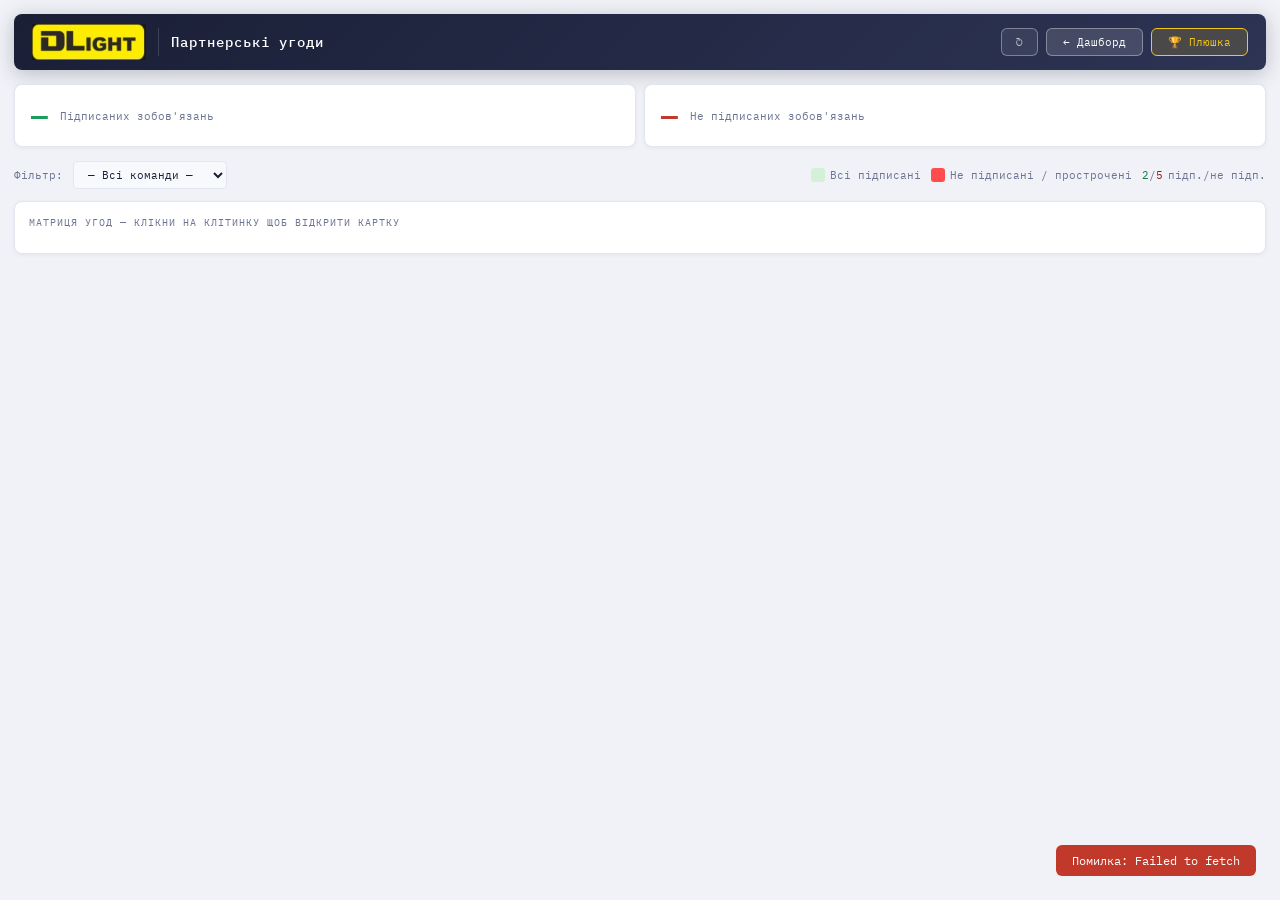
<file: agreements.html>
<!DOCTYPE html>
<html lang="uk">
<head>
<meta charset="UTF-8">
<meta name="viewport" content="width=device-width, initial-scale=1.0">
<title>Партнерські угоди DLight</title>
<link rel="preconnect" href="https://fonts.googleapis.com">
<link href="https://fonts.googleapis.com/css2?family=IBM+Plex+Mono:wght@400;500&family=IBM+Plex+Sans:wght@400;500&display=swap" rel="stylesheet">
<style>
*{box-sizing:border-box;margin:0;padding:0}
:root{
  --c-bg:#f0f2f7;--c-surface:#fff;--c-card:#f8f9fc;--c-border:#e2e6f0;
  --c-text:#1a1f36;--c-muted:#6b7491;
  --c-green:#1a9e5c;--c-green-bg:#edf7f2;--c-green-cell:#b7e1cd;
  --c-yellow:#c07010;--c-yellow-bg:#fef5e6;
  --c-red:#c0392b;--c-red-bg:#fdf0ee;--c-red-cell:#f4c7c3;
  --c-blue:#1a6fb5;--c-blue-bg:#eaf2fb;
  --font:'IBM Plex Sans',sans-serif;--mono:'IBM Plex Mono',monospace;
  --radius:8px;--shadow:0 1px 4px rgba(0,0,0,.06);
}
body{background:var(--c-bg);color:var(--c-text);font-family:var(--font);font-size:13px;min-height:100vh}
.wrap{padding:14px;max-width:1400px;margin:0 auto}
.header{display:flex;align-items:center;justify-content:space-between;padding:10px 18px;background:linear-gradient(135deg,#1a1f36 0%,#2d3454 100%);border-radius:var(--radius);margin-bottom:14px;box-shadow:0 4px 20px rgba(26,31,54,.25)}
.toolbar{display:flex;align-items:center;gap:10px;margin-bottom:12px;flex-wrap:wrap}
.toolbar-label{font-family:var(--mono);font-size:11px;color:var(--c-muted)}
.team-filter{font-family:var(--mono);font-size:11px;padding:5px 10px;border:1px solid var(--c-border);border-radius:4px;background:var(--c-card);color:var(--c-text);cursor:pointer;outline:none}
.legend{display:flex;gap:10px;margin-left:auto;flex-wrap:wrap}
.leg-item{display:flex;align-items:center;gap:5px;font-size:11px;font-family:var(--mono);color:var(--c-muted)}
.leg-dot{width:14px;height:14px;border-radius:3px}
.stats-row{display:grid;grid-template-columns:1fr 1fr;gap:8px;margin-bottom:14px}
.stat-card{background:var(--c-surface);border:1px solid var(--c-border);border-radius:var(--radius);padding:12px 16px;box-shadow:var(--shadow);display:flex;align-items:center;gap:12px}
.stat-num{font-family:var(--mono);font-size:28px;font-weight:500}
.stat-label{font-size:11px;color:var(--c-muted);font-family:var(--mono)}
.stat-green{color:var(--c-green)}
.stat-red{color:var(--c-red)}
.matrix-wrap{background:var(--c-surface);border:1px solid var(--c-border);border-radius:var(--radius);padding:14px;box-shadow:var(--shadow);margin-bottom:14px;overflow-x:auto}
.matrix-title{font-family:var(--mono);font-size:10px;color:var(--c-muted);text-transform:uppercase;letter-spacing:1px;margin-bottom:10px;display:flex;align-items:center;justify-content:space-between}
.matrix-table{border-collapse:collapse;min-width:900px}
.matrix-table th,.matrix-table td{border:1px solid var(--c-border)}
.matrix-table th{font-family:var(--mono);font-size:10px;padding:4px 8px;background:#1a1f36;color:#fff;white-space:nowrap;text-align:center}
.matrix-table td.row-header{font-family:var(--mono);font-size:10px;padding:4px 10px;background:#1a1f36;color:#fff;white-space:nowrap;text-align:left}
.matrix-cell{width:44px;height:32px;text-align:center;cursor:pointer;transition:.15s;font-family:var(--mono);font-size:10px;font-weight:500}
.matrix-cell:hover{filter:brightness(.92)}
.cell-done{background:#d4f1d7}
.cell-over{background:#ff4d4d;color:#fff}
.cell-mix{background:#ff4d4d;color:#fff}
.cell-self{background:#e8eaf0;color:#bbb;cursor:default}
.cell-ratio{font-family:var(--mono);font-size:11px;font-weight:500;line-height:1.2}
.ratio-done{color:#1a7a46}
.ratio-over{color:#8b2018}
.cell-over .ratio-done,.cell-over .ratio-over,.cell-mix .ratio-done,.cell-mix .ratio-over{color:#fff}
/* MODAL */
.modal-backdrop{position:fixed;inset:0;background:rgba(15,17,30,.45);z-index:1000;display:flex;align-items:center;justify-content:center;backdrop-filter:blur(3px);opacity:0;pointer-events:none;transition:opacity .2s}
.modal-backdrop.open{opacity:1;pointer-events:all}
.modal{background:var(--c-surface);border:1px solid var(--c-border);border-radius:12px;width:min(1000px,96vw);max-height:88vh;display:flex;flex-direction:column;box-shadow:0 8px 40px rgba(0,0,0,.18);transform:translateY(10px);transition:transform .2s}
.modal-backdrop.open .modal{transform:translateY(0)}
.modal-header{display:flex;align-items:center;justify-content:space-between;padding:16px 20px 12px}
.modal-title{font-family:var(--mono);font-size:13px;font-weight:500}
.modal-close{width:28px;height:28px;border-radius:6px;border:1px solid var(--c-border);background:transparent;color:var(--c-muted);cursor:pointer;font-size:16px;display:flex;align-items:center;justify-content:center}
.modal-close:hover{background:var(--c-red-bg);color:var(--c-red);border-color:var(--c-red)}
.modal-body{padding:0 20px 8px;overflow-y:auto;flex:1}
.modal-footer{padding:12px 20px;border-top:1px solid var(--c-border);display:flex;align-items:center;justify-content:space-between;gap:8px}
.status-selector{display:flex;gap:6px;margin-bottom:14px}
.status-opt{font-family:var(--mono);font-size:11px;padding:5px 14px;border-radius:4px;border:2px solid var(--c-border);cursor:default;background:var(--c-card)}
.status-opt.sel-done{border-color:var(--c-green);background:var(--c-green-bg);color:var(--c-green)}
.status-opt.sel-over{border-color:var(--c-red);background:var(--c-red-bg);color:var(--c-red)}
.obl-table{width:100%;border-collapse:collapse;font-size:12px;margin-bottom:10px}
.obl-table th{font-family:var(--mono);font-size:10px;color:var(--c-muted);text-transform:uppercase;letter-spacing:.5px;padding:5px 8px;border-bottom:1px solid var(--c-border);background:var(--c-card);text-align:left}
.obl-table td{padding:6px 8px;border-bottom:1px solid var(--c-border);vertical-align:middle}
.obl-table tr:last-child td{border-bottom:none}
.obl-input{width:100%;font-size:12px;font-family:var(--font);padding:4px 6px;border:1px solid var(--c-border);border-radius:4px;background:#fff;outline:none}
.obl-input:focus{border-color:#1a1f36}
.obl-check{width:18px;height:18px;cursor:pointer;accent-color:var(--c-green)}
.add-obl-btn{font-family:var(--mono);font-size:11px;padding:5px 12px;border-radius:4px;border:1px dashed var(--c-border);background:transparent;color:var(--c-blue);cursor:pointer;transition:.15s;margin-top:4px}
.add-obl-btn:hover{border-color:var(--c-blue);background:var(--c-blue-bg)}
.del-btn{font-size:14px;color:var(--c-red);background:transparent;border:none;cursor:pointer;padding:2px 6px}
.del-btn:hover{color:#8b2018}
.form-msg{font-family:var(--mono);font-size:11px;color:var(--c-muted)}
.form-msg.success{color:var(--c-green)}
.form-msg.error{color:var(--c-red)}
.save-btn{font-family:var(--mono);font-size:12px;padding:8px 20px;border-radius:5px;border:none;background:#1a1f36;color:#f5c518;cursor:pointer;transition:.15s}
.save-btn:hover{background:#2d3454}
.hdr-btn{font-family:var(--mono);font-size:11px;padding:5px 12px;border-radius:4px;border:1px solid var(--c-border);background:transparent;color:var(--c-muted);cursor:pointer;transition:.15s}
.hdr-btn:hover{border-color:#1a1f36;color:#1a1f36}
#loadOverlay{position:fixed;inset:0;background:rgba(240,242,247,.9);display:flex;align-items:center;justify-content:center;z-index:9999;transition:opacity .3s}
#loadOverlay.hidden{opacity:0;pointer-events:none}
.spinner{width:36px;height:36px;border:3px solid var(--c-border);border-top-color:#1a1f36;border-radius:50%;animation:spin .8s linear infinite}
@keyframes spin{to{transform:rotate(360deg)}}
.toast{position:fixed;bottom:24px;right:24px;background:#1a1f36;color:#fff;font-family:var(--mono);font-size:12px;padding:8px 16px;border-radius:6px;z-index:600;opacity:0;transform:translateY(8px);transition:.3s;pointer-events:none}
.toast.show{opacity:1;transform:translateY(0)}
.toast.success{background:var(--c-green)}
.toast.error{background:var(--c-red)}
</style>
</head>
<body>
<div id="loadOverlay"><div class="spinner"></div></div>
<div class="toast" id="toast"></div>

<!-- CARD MODAL -->
<div class="modal-backdrop" id="cardModal">
  <div class="modal">
    <div class="modal-header">
      <div class="modal-title" id="cardTitle">Картка угоди</div>
      <button class="modal-close" onclick="closeCard()">✕</button>
    </div>
    <div class="modal-body">
      <div style="margin-bottom:12px">
        <div style="font-family:var(--mono);font-size:10px;color:var(--c-muted);text-transform:uppercase;letter-spacing:.7px;margin-bottom:6px">Статус угоди</div>
        <div class="status-selector">
          <div class="status-opt" id="opt-done">✓ Підписана</div>
          <div class="status-opt" id="opt-over">✕ Не підписана</div>
        </div>
      </div>
      <div style="display:grid;grid-template-columns:1fr 1fr;gap:14px">
        <div>
          <div style="font-family:var(--mono);font-size:10px;color:var(--c-muted);text-transform:uppercase;letter-spacing:.7px;margin-bottom:6px;padding:4px 8px;background:var(--c-card);border-radius:4px;border:1px solid var(--c-border)" id="labelAB">— → —</div>
          <table class="obl-table">
            <thead><tr><th>#</th><th>Зобов'язання</th><th>Дійсна до</th><th>Ми</th><th>Партнер</th><th></th></tr></thead>
            <tbody id="oblBodyAB"></tbody>
          </table>
          <button class="add-obl-btn" onclick="addOblRow('AB')">+ Додати</button>
        </div>
        <div>
          <div style="font-family:var(--mono);font-size:10px;color:var(--c-muted);text-transform:uppercase;letter-spacing:.7px;margin-bottom:6px;padding:4px 8px;background:var(--c-card);border-radius:4px;border:1px solid var(--c-border)" id="labelBA">— → —</div>
          <table class="obl-table">
            <thead><tr><th>#</th><th>Зобов'язання</th><th>Дійсна до</th><th>Партнер</th><th>Ми</th><th></th></tr></thead>
            <tbody id="oblBodyBA"></tbody>
          </table>
          <button class="add-obl-btn" onclick="addOblRow('BA')">+ Додати</button>
        </div>
      </div>
      <div style="margin-top:14px;border-top:1px solid var(--c-border);padding-top:12px">
        <div style="font-family:var(--mono);font-size:10px;color:var(--c-muted);text-transform:uppercase;letter-spacing:.7px;margin-bottom:6px">💬 Примітки до угоди</div>
        <textarea id="cardComment" class="obl-input" rows="3" style="width:100%;resize:vertical;min-height:70px" placeholder="Додаткові умови, контекст, коментарі..."></textarea>
      </div>
    </div>
    <div class="modal-footer">
      <div class="form-msg" id="cardMsg"></div>
      <div style="display:flex;gap:8px">
        <button class="hdr-btn" onclick="closeCard()">Скасувати</button>
        <button class="save-btn" onclick="saveCard()">Зберегти</button>
      </div>
    </div>
  </div>
</div>

<!-- MAIN -->
<div class="wrap">
  <div class="header">
    <div style="display:flex;align-items:center;gap:12px">
      <img src="[data-uri]" alt="DLight" style="height:36px;width:auto;object-fit:contain">
      <div style="width:1px;height:28px;background:rgba(255,255,255,.15)"></div>
      <div style="font-family:'IBM Plex Mono',monospace;font-size:14px;font-weight:500;color:#fff;letter-spacing:1px">Партнерські угоди</div>
    </div>
    <div style="display:flex;gap:8px;align-items:center">
      <button onclick="loadMatrix(true)" style="font-family:'IBM Plex Mono',monospace;font-size:11px;padding:6px 14px;border-radius:6px;border:1px solid rgba(255,255,255,.35);background:rgba(255,255,255,.08);color:rgba(255,255,255,.7);cursor:pointer" onmouseover="this.style.background='rgba(255,255,255,.2)'" onmouseout="this.style.background='rgba(255,255,255,.08)'">↻</button>
      <button onclick="location.href='index.html'" style="font-family:'IBM Plex Mono',monospace;font-size:11px;padding:6px 16px;border-radius:6px;border:1px solid rgba(255,255,255,.35);background:rgba(255,255,255,.13);color:#fff;cursor:pointer" onmouseover="this.style.background='rgba(255,255,255,.25)'" onmouseout="this.style.background='rgba(255,255,255,.13)'">← Дашборд</button>
      <button onclick="location.href='index.html#plushka'; sessionStorage.setItem('openPlushka','1')" style="font-family:'IBM Plex Mono',monospace;font-size:11px;padding:6px 16px;border-radius:6px;border:1px solid #f5c518;background:rgba(245,197,24,.15);color:#f5c518;cursor:pointer" onmouseover="this.style.background='rgba(245,197,24,.3)'" onmouseout="this.style.background='rgba(245,197,24,.15)'">🏆 Плюшка</button>
    </div>
  </div>

  <div class="stats-row">
    <div class="stat-card">
      <div class="stat-num stat-green" id="statDone">—</div>
      <div><div class="stat-label">Підписаних зобов'язань</div></div>
    </div>
    <div class="stat-card">
      <div class="stat-num stat-red" id="statOver">—</div>
      <div><div class="stat-label">Не підписаних зобов'язань</div></div>
    </div>
  </div>

  <div class="toolbar">
    <span class="toolbar-label">Фільтр:</span>
    <select class="team-filter" id="filterTeam" onchange="highlightTeam()">
      <option value="">— Всі команди —</option>
      <option>Беркут</option><option>Бухгалтерія</option><option>Ефективність</option>
      <option>Кулібіни</option><option>Локомотив</option><option>Майстри ланцюгів</option>
      <option>Маркетинг</option><option>Портал знань</option><option>Ремкоплект</option>
      <option>Синергія</option><option>Склад</option><option>Техкомпас</option>
      <option>Тойота</option><option>Фіксики</option>
    </select>
    <div class="legend">
      <div class="leg-item"><div class="leg-dot" style="background:#d4f1d7"></div>Всі підписані</div>
      <div class="leg-item"><div class="leg-dot" style="background:#ff4d4d"></div>Не підписані / прострочені</div>
      <div class="leg-item"><span style="font-family:var(--mono);font-size:11px"><span class="ratio-done">2</span>/<span class="ratio-over">5</span></span> підп./не підп.</div>
    </div>
  </div>

  <div class="matrix-wrap">
    <div class="matrix-title">
      <span>Матриця угод — клікни на клітинку щоб відкрити картку</span>
      <span id="loadTime" style="color:var(--c-green);font-size:10px"></span>
    </div>
    <div id="matrixContainer" style="overflow-x:auto"></div>
  </div>
</div>

<script>
// ═══════════════════════════════════════════
// SUPABASE — прямий REST (замість Worker)
// ═══════════════════════════════════════════
const SB_URL = 'https://ejljwgxdgoaejwaffxdv.supabase.co';
const SB_KEY = 'eyJhbGciOiJIUzI1NiIsInR5cCI6IkpXVCJ9.eyJpc3MiOiJzdXBhYmFzZSIsInJlZiI6ImVqbGp3Z3hkZ29hZWp3YWZmeGR2Iiwicm9sZSI6ImFub24iLCJpYXQiOjE3ODE1MDMwOTUsImV4cCI6MjA5NzA3OTA5NX0.nWljgKdHLpp-tJjvMtpFCwsAmi4xBa2571yyXJLjhcE';

const TEAMS = [
  'Беркут','Бухгалтерія','Ефективність','Кулібіни','Локомотив',
  'Майстри ланцюгів','Маркетинг','Портал знань','Ремкоплект',
  'Синергія','Склад','Техкомпас','Тойота','Фіксики'
];

async function sbFetch(path, opts = {}) {
  const headers = {
    'apikey': SB_KEY,
    'Authorization': `Bearer ${SB_KEY}`,
    'Content-Type': 'application/json',
    ...(opts.extraHeaders || {})
  };
  if (opts.prefer) headers['Prefer'] = opts.prefer;
  const res = await fetch(`${SB_URL}/rest/v1/${path}`, {
    method: opts.method || 'GET',
    headers,
    body: opts.body
  });
  if (!res.ok) throw new Error(await res.text());
  const text = await res.text();
  return text ? JSON.parse(text) : [];
}

// ── СПОВІЩЕННЯ ПРО ЗМІНИ ПАРТНЕРСЬКИХ УГОД ──
async function createAgreementNotification(forTeam, title, message, linkId = null) {
  if (!forTeam || !TEAMS.includes(forTeam)) return false;
  try {
    await sbFetch('notifications', {
      method: 'POST',
      body: JSON.stringify({
        for_team: forTeam,
        type: 'agreement_change',
        title: title,
        message: String(message || '').slice(0, 500),
        link_type: 'agreement',
        link_id: linkId || null,
        is_read: false
      }),
      prefer: 'return=minimal'
    });
    return true;
  } catch (e) {
    console.warn('Notification create failed:', e.message);
    return false;
  }
}

function getNotificationActorTeam() {
  // Якщо сторінка відкрита з дашборда — пробуємо взяти поточну команду.
  const keys = ['selectedTeam', 'selected_team', 'currentTeam', 'current_team'];
  for (const key of keys) {
    try {
      const value = sessionStorage.getItem(key) || localStorage.getItem(key);
      if (value && TEAMS.includes(value)) return value;
    } catch (e) {}
  }
  return null;
}

function buildAgreementChangeMessage(teamA, teamB, before, after) {
  const changes = [];
  const oldItems = [...(before?.itemsAB || []), ...(before?.itemsBA || [])];
  const newItems = [...(after?.itemsAB || []), ...(after?.itemsBA || [])];

  if (oldItems.length !== newItems.length) {
    changes.push(`зобов'язань: ${oldItems.length} → ${newItems.length}`);
  }

  const oldAccepted = oldItems.filter(x => x.acceptedUs && x.acceptedPartner).length;
  const newAccepted = newItems.filter(x => x.acceptedUs && x.acceptedPartner).length;
  if (oldAccepted !== newAccepted) {
    changes.push(`повністю підписаних: ${oldAccepted} → ${newAccepted}`);
  }

  const oldUs = oldItems.filter(x => x.acceptedUs).length;
  const newUs = newItems.filter(x => x.acceptedUs).length;
  if (oldUs !== newUs) {
    changes.push(`підтверджень нашої сторони: ${oldUs} → ${newUs}`);
  }

  const oldPartner = oldItems.filter(x => x.acceptedPartner).length;
  const newPartner = newItems.filter(x => x.acceptedPartner).length;
  if (oldPartner !== newPartner) {
    changes.push(`підтверджень партнера: ${oldPartner} → ${newPartner}`);
  }

  if ((before?.comment || '') !== (after?.comment || '')) {
    changes.push('змінено примітку');
  }

  // Якщо змінився текст/дата зобов'язань, але кількість і прапорці залишились ті самі.
  const oldDetails = oldItems.map(x => `${x.desc}|${x.date}`).join('||');
  const newDetails = newItems.map(x => `${x.desc}|${x.date}`).join('||');
  if (oldDetails !== newDetails && !changes.some(x => x.includes("зобов'язань"))) {
    changes.push('змінено умови або строки зобов’язань');
  }

  return changes.length
    ? `Зміни: ${changes.join('; ')}.`
    : 'Змінено умови партнерської угоди.';
}

async function notifyAgreementChange(teamA, teamB, before, after, linkId = null) {
  const actor = getNotificationActorTeam();
  const recipients = actor && (actor === teamA || actor === teamB)
    ? [actor === teamA ? teamB : teamA]
    : [teamA, teamB];

  const title = `Змінено партнерську угоду: ${teamA} ↔ ${teamB}`;
  const message = buildAgreementChangeMessage(teamA, teamB, before, after);

  await Promise.all(
    [...new Set(recipients)].map(team =>
      createAgreementNotification(team, title, message, linkId)
    )
  );
}

// Кеш
const CACHE_TTL = 5 * 60 * 1000;
function cacheGet(k) {
  try { const c = JSON.parse(sessionStorage.getItem(k)||'null'); return c && Date.now()-c.ts < CACHE_TTL ? c.data : null; } catch(e){ return null; }
}
function cacheSet(k, d) { try { sessionStorage.setItem(k, JSON.stringify({data:d,ts:Date.now()})); } catch(e){} }
function cacheDel(k) { try { sessionStorage.removeItem(k); } catch(e){} }

// ── МАТРИЦЯ ───────────────────────────────
let allRows = [];
let matrixData = [];

function buildMatrix(rows) {
  matrixData = TEAMS.map(() => TEAMS.map(() => null));
  const today = new Date(); today.setHours(0,0,0,0);
  rows.forEach(row => {
    const r = TEAMS.indexOf(row.team_a);
    const c = TEAMS.indexOf(row.team_b);
    if (r < 0 || c < 0) return;
    if (!matrixData[r][c]) matrixData[r][c] = { done:0, over:0 };
    let expired = false;
    if (row.valid_until) {
      const p = String(row.valid_until).split('.');
      if (p.length===3) expired = new Date(+p[2],+p[1]-1,+p[0]) < today;
      else if (/^\d{4}-\d{2}-\d{2}$/.test(row.valid_until)) expired = new Date(row.valid_until) < today;
    }
    if (row.accepted_us && row.accepted_partner && !expired) matrixData[r][c].done++;
    else matrixData[r][c].over++;
  });
}

async function loadMatrix(forceReload = false) {
  showLoad(true);
  const t0 = Date.now();
  try {
    const CACHE_KEY = 'sb_agr_v1';
    if (!forceReload) {
      const cached = cacheGet(CACHE_KEY);
      if (cached) {
        allRows = cached;
        buildMatrix(allRows);
        renderMatrix();
        updateStats();
        document.getElementById('loadTime').textContent = '(кеш)';
        showLoad(false);
        return;
      }
    }
    if (forceReload) cacheDel(CACHE_KEY);
    const rows = await sbFetch(
      'agreements?select=id,team_a,team_b,description,valid_until,accepted_us,accepted_partner,comment,sort_order&order=sort_order.asc,id.asc&limit=5000'
    );
    allRows = rows;
    cacheSet(CACHE_KEY, allRows);
    buildMatrix(allRows);
    renderMatrix();
    updateStats();
    const ms = Date.now() - t0;
    document.getElementById('loadTime').textContent = `завантажено за ${ms}мс`;
  } catch(e) {
    showToast('Помилка: ' + e.message, 'error');
  } finally {
    showLoad(false);
  }
}

function renderMatrix() {
  const ft = document.getElementById('filterTeam').value;
  let html = '<table class="matrix-table"><thead><tr><th>↓ / →</th>';
  TEAMS.forEach(t => { const s = t.length>10?t.slice(0,10)+'…':t; html+=`<th title="${t}">${s}</th>`; });
  html += '</tr></thead><tbody>';
  TEAMS.forEach((rowTeam, r) => {
    const rHL = ft && rowTeam===ft;
    html += `<tr><td class="row-header" ${rHL?'style="background:#2d3454"':''}>${rowTeam}</td>`;
    TEAMS.forEach((colTeam, c) => {
      const cHL = ft && colTeam===ft;
      if (r===c) { html+=`<td class="matrix-cell cell-self">—</td>`; return; }
      if (r<c)  { html+=`<td class="matrix-cell" style="cursor:default;background:#e8eaf0;border:1px solid #d0d4e0"></td>`; return; }
      const cellRC = matrixData[r]?.[c];
      const cellCR = matrixData[c]?.[r];
      const hl = (rHL||cHL)?'style="filter:brightness(.88)"':'';
      if (!cellRC && !cellCR) {
        html+=`<td class="matrix-cell cell-over" ${hl} style="cursor:pointer;font-size:16px" title="Немає угоди ${rowTeam} ↔ ${colTeam} — натисніть щоб створити" onclick="openCard('${rowTeam}','${colTeam}')">+</td>`;
        return;
      }
      const done = (cellRC?.done||0) + (cellCR?.done||0);
      const over = (cellRC?.over||0) + (cellCR?.over||0);
      const bgCls = over===0?'cell-done':done===0?'cell-over':'cell-mix';
      const inner = (done+over)===0 ? '—' : `<span class="cell-ratio"><span class="ratio-done">${done}</span>/<span class="ratio-over">${over}</span></span>`;
      html+=`<td class="matrix-cell ${bgCls}" ${hl} title="${rowTeam}↔${colTeam}: ${done} підп., ${over} не підп." onclick="openCard('${rowTeam}','${colTeam}')">${inner}</td>`;
    });
    html += '</tr>';
  });
  html += '</tbody></table>';
  document.getElementById('matrixContainer').innerHTML = html;
}

function highlightTeam() { renderMatrix(); }

function updateStats() {
  let done=0,over=0;
  const today = new Date(); today.setHours(0,0,0,0);
  allRows.forEach(row => {
    let expired = false;
    if (row.valid_until) {
      const p = String(row.valid_until).split('.');
      if (p.length===3) expired = new Date(+p[2],+p[1]-1,+p[0]) < today;
      else if (/^\d{4}-\d{2}-\d{2}$/.test(row.valid_until)) expired = new Date(row.valid_until) < today;
    }
    if (row.accepted_us && row.accepted_partner && !expired) done++;
    else over++;
  });
  document.getElementById('statDone').textContent = done;
  document.getElementById('statOver').textContent = over;
}

// ── КАРТКА — миттєво з allRows ────────────
let currentCard = { teamA:'',teamB:'',itemsAB:[],itemsBA:[],comment:'' };
let editingRow = {};
let cardSnapshot = null;

function cardToSnapshot(itemsAB, itemsBA, comment) {
  return JSON.stringify({
    itemsAB: itemsAB.map(it=>({desc:it.desc,date:it.date,acceptedUs:it.acceptedUs,acceptedPartner:it.acceptedPartner})),
    itemsBA: itemsBA.map(it=>({desc:it.desc,date:it.date,acceptedUs:it.acceptedUs,acceptedPartner:it.acceptedPartner})),
    comment: comment
  });
}

function openCard(teamA, teamB) {
  currentCard = { teamA, teamB, itemsAB:[], itemsBA:[], comment:'' };
  editingRow = {};
  cardSnapshot = null;
  document.getElementById('cardComment').value = '';
  document.getElementById('cardTitle').textContent = `${teamA}  ↔  ${teamB}`;
  document.getElementById('labelAB').textContent = `${teamA} → ${teamB}`;
  document.getElementById('labelBA').textContent = `${teamB} → ${teamA}`;
  document.getElementById('cardMsg').textContent = '';

  const rowsAB = allRows.filter(r=>r.team_a===teamA&&r.team_b===teamB).sort((a,b)=>(a.sort_order||0)-(b.sort_order||0)||a.id-b.id);
  const rowsBA = allRows.filter(r=>r.team_a===teamB&&r.team_b===teamA).sort((a,b)=>(a.sort_order||0)-(b.sort_order||0)||a.id-b.id);

  currentCard.itemsAB = rowsAB.map(r=>({id:r.id,desc:r.description||'',date:r.valid_until||'',acceptedUs:r.accepted_us||false,acceptedPartner:r.accepted_partner||false}));
  currentCard.itemsBA = rowsBA.map(r=>({id:r.id,desc:r.description||'',date:r.valid_until||'',acceptedUs:r.accepted_us||false,acceptedPartner:r.accepted_partner||false}));
  currentCard.comment = rowsAB[0]?.comment || rowsBA[0]?.comment || '';
  document.getElementById('cardComment').value = currentCard.comment;

  cardSnapshot = cardToSnapshot(currentCard.itemsAB, currentCard.itemsBA, currentCard.comment);

  updateStatusButtons();
  renderOblRows('AB');
  renderOblRows('BA');
  document.getElementById('cardModal').classList.add('open');
  document.body.style.overflow = 'hidden';
}

function updateStatusButtons() {
  const all = [...currentCard.itemsAB,...currentCard.itemsBA];
  const allDone = all.length>0 && all.every(it=>it.acceptedUs&&it.acceptedPartner);
  const anyItem = all.length>0;
  document.getElementById('opt-done').className = 'status-opt'+(allDone?' sel-done':'');
  document.getElementById('opt-over').className = 'status-opt'+(!allDone&&anyItem?' sel-over':'');
}

function closeCard() { document.getElementById('cardModal').classList.remove('open'); document.body.style.overflow=''; }
function closeCardOutside(e) { if(e.target===document.getElementById('cardModal')) closeCard(); }
function getItems(side) { return side==='AB'?currentCard.itemsAB:currentCard.itemsBA; }

function renderOblRows(side) {
  const items = getItems(side);
  const body = document.getElementById('oblBody'+side);
  if (!body) return;
  if (!items.length) { body.innerHTML=`<tr><td colspan="6" style="text-align:center;padding:12px;color:var(--c-muted);font-size:12px">Немає записів</td></tr>`; return; }
  const editIdx = editingRow[side]??null;
  body.innerHTML = items.map((it,i)=>{
    const isEdit = editIdx===i;
    const sUs = it.acceptedUs?'<span style="color:var(--c-green);font-size:14px">✓</span>':'<span style="color:var(--c-red);font-size:14px">✗</span>';
    const sPt = it.acceptedPartner?'<span style="color:var(--c-green);font-size:14px">✓</span>':'<span style="color:var(--c-red);font-size:14px">✗</span>';
    if (isEdit) return `<tr style="background:#f0f8ff">
      <td style="font-family:var(--mono);font-size:11px;color:var(--c-muted);width:24px">${i+1}</td>
      <td><textarea class="obl-input" id="${side}-desc-${i}" rows="3" style="width:100%;min-width:160px;resize:vertical">${escHtml(it.desc||'')}</textarea></td>
      <td style="width:130px"><input class="obl-input" id="${side}-date-${i}" type="date" value="${toDateInput(it.date||'')}" max="${getMaxDate()}" style="width:120px" title="Максимум +6 місяців від сьогодні"></td>
      <td style="text-align:center;width:40px"><input type="checkbox" class="obl-check" id="${side}-us-${i}" ${it.acceptedUs?'checked':''}></td>
      <td style="text-align:center;width:50px"><input type="checkbox" class="obl-check" id="${side}-pt-${i}" ${it.acceptedPartner?'checked':''}></td>
      <td style="width:80px;white-space:nowrap">
        <button class="add-obl-btn" style="padding:2px 7px;font-size:10px" onclick="saveOblRow('${side}',${i})">✓</button>
        <button class="del-btn" onclick="cancelEditObl('${side}')">✕</button>
      </td></tr>`;
    return `<tr>
      <td style="font-family:var(--mono);font-size:11px;color:var(--c-muted);width:24px">${i+1}</td>
      <td style="font-size:12px;line-height:1.5;padding:8px">${escHtml(it.desc||'—')}</td>
      <td style="font-family:var(--mono);font-size:11px;color:var(--c-muted);white-space:nowrap;width:100px">${formatDateDisplay(it.date)||'—'}</td>
      <td style="text-align:center;width:40px">${sUs}</td>
      <td style="text-align:center;width:50px">${sPt}</td>
      <td style="width:80px;white-space:nowrap">
        <button class="add-obl-btn" style="padding:2px 8px;font-size:10px" onclick="startEditObl('${side}',${i})">✎</button>
        <button class="del-btn" onclick="delObl('${side}',${i})">×</button>
      </td></tr>`;
  }).join('');
}

function startEditObl(side,i) { if(editingRow[side]!=null&&editingRow[side]!==i) saveOblRow(side,editingRow[side]); editingRow[side]=i; renderOblRows(side); setTimeout(()=>document.getElementById(`${side}-desc-${i}`)?.focus(),50); }
function cancelEditObl(side) { editingRow[side]=null; renderOblRows(side); }
function saveOblRow(side,i) {
  const items=getItems(side); if(!items[i]) return;
  const desc=document.getElementById(`${side}-desc-${i}`)?.value.trim()||items[i].desc;
  const rawDate=document.getElementById(`${side}-date-${i}`)?.value||'';
  const date=formatDateDisplay(rawDate);
  const us=document.getElementById(`${side}-us-${i}`)?.checked??items[i].acceptedUs;
  const pt=document.getElementById(`${side}-pt-${i}`)?.checked??items[i].acceptedPartner;
  items[i]={...items[i],desc,date,acceptedUs:us,acceptedPartner:pt};
  editingRow[side]=null; updateStatusButtons(); renderOblRows(side);
}
function addOblRow(side) {
  if(editingRow[side]!=null) saveOblRow(side,editingRow[side]);
  getItems(side).push({id:null,desc:'',date:'',acceptedUs:false,acceptedPartner:false});
  const idx=getItems(side).length-1; editingRow[side]=idx; renderOblRows(side);
  setTimeout(()=>document.getElementById(`${side}-desc-${idx}`)?.focus(),50);
}
function delObl(side,i) {
  if(editingRow[side]===i) editingRow[side]=null;
  else if(editingRow[side]>i) editingRow[side]--;
  getItems(side).splice(i,1); updateStatusButtons(); renderOblRows(side);
}
function collectSide(side) { if(editingRow[side]!=null) saveOblRow(side,editingRow[side]); return getItems(side); }

// ── ЗБЕРЕЖЕННЯ → Supabase ─────────────────
async function saveCard() {
  const msg = document.getElementById('cardMsg');
  const {teamA,teamB} = currentCard;
  const itemsAB = collectSide('AB');
  const itemsBA = collectSide('BA');
  const comment = document.getElementById('cardComment')?.value.trim()||'';

  // БАГ 13: перевіряємо чи є реальні зміни
  const currentSnapshot = cardToSnapshot(itemsAB, itemsBA, comment);
  if (cardSnapshot !== null && currentSnapshot === cardSnapshot) {
    msg.textContent = 'Змін немає — збереження не потрібне';
    msg.className = 'form-msg';
    setTimeout(()=>{ msg.textContent=''; }, 2500);
    return;
  }

  // БАГ 8: перевірка дат на максимум +6 місяців
  const today = new Date(); today.setHours(0,0,0,0);
  const maxDate = new Date(); maxDate.setMonth(maxDate.getMonth()+6); maxDate.setHours(23,59,59,999);
  const allItems = [...itemsAB, ...itemsBA];
  for (const it of allItems) {
    if (!it.date) continue;
    const p = String(it.date).split('.');
    let d = null;
    if (p.length===3) d = new Date(+p[2],+p[1]-1,+p[0]);
    else if (/^\d{4}-\d{2}-\d{2}$/.test(it.date)) d = new Date(it.date);
    if (d && d > maxDate) {
      msg.textContent='✕ Дата не може бути більше ніж +6 місяців від сьогодні: '+it.date;
      msg.className='form-msg error';
      return;
    }
  }

  msg.textContent='Збереження...'; msg.className='form-msg';
  try {
    const beforeSnapshot = cardSnapshot;
    const beforeState = beforeSnapshot ? JSON.parse(beforeSnapshot) : {
      itemsAB: [], itemsBA: [], comment: ''
    };

    const savedAB = await saveSide(teamA, teamB, itemsAB, comment);
    const savedBA = await saveSide(teamB, teamA, itemsBA, comment);

    cacheDel('sb_agr_v1');
    await loadMatrix(true);
    cardSnapshot = currentSnapshot;

    // Надсилаємо сповіщення тільки після успішного запису обох напрямків.
    // Для переходу зі сповіщення беремо id першого актуального рядка угоди.
    const linkId = savedAB?.[0]?.id || savedBA?.[0]?.id || null;
    await notifyAgreementChange(
      teamA,
      teamB,
      beforeState,
      { itemsAB, itemsBA, comment },
      linkId
    );

    msg.textContent='✓ Збережено!'; msg.className='form-msg success';
    showToast('Угоду збережено та сповіщення надіслано','success');
    setTimeout(()=>closeCard(),900);
  } catch(e) {
    msg.textContent='✕ '+e.message; msg.className='form-msg error';
  }
}

async function saveSide(teamA, teamB, items, comment) {
  // Видаляємо старі рядки
  await sbFetch(
    `agreements?team_a=eq.${encodeURIComponent(teamA)}&team_b=eq.${encodeURIComponent(teamB)}`,
    { method:'DELETE', prefer:'return=minimal' }
  );
  const toInsert = items.filter(it=>it.desc||it.date).map((it,i)=>({
    team_a: teamA, team_b: teamB,
    description: it.desc||'',
    valid_until: it.date||null,
    accepted_us: it.acceptedUs||false,
    accepted_partner: it.acceptedPartner||false,
    comment: i===0 ? comment : null,
    sort_order: i+1
  }));
  if (!toInsert.length) return [];
  return await sbFetch('agreements', {
    method:'POST',
    body:JSON.stringify(toInsert),
    prefer:'return=representation'
  });
}

function toDateInput(d) {
  if(!d) return '';
  const p=String(d).split('.');
  if(p.length===3) return `${p[2]}-${p[1].padStart(2,'0')}-${p[0].padStart(2,'0')}`;
  if(/^\d{4}-\d{2}-\d{2}$/.test(d)) return d;
  return '';
}
function getMaxDate() {
  // БАГ 8: повертає дату +6 місяців від сьогодні у форматі YYYY-MM-DD
  const d = new Date();
  d.setMonth(d.getMonth() + 6);
  return d.toISOString().split('T')[0];
}
function formatDateDisplay(d) {
  if(!d) return '';
  if(/^\d{4}-\d{2}-\d{2}$/.test(d)) { const[y,m,dd]=d.split('-'); return `${dd}.${m}.${y}`; }
  return d;
}
function showLoad(show) { document.getElementById('loadOverlay').classList.toggle('hidden',!show); }
function showToast(msg,type='') {
  const t=document.getElementById('toast'); t.textContent=msg; t.className='toast show '+type;
  setTimeout(()=>t.className='toast',3000);
}
function escHtml(s) { return String(s).replace(/&/g,'&amp;').replace(/</g,'&lt;').replace(/>/g,'&gt;').replace(/"/g,'&quot;'); }

document.addEventListener('keydown',e=>{ if(e.key==='Escape') closeCard(); });

function checkUrlParams() {
  const p=new URLSearchParams(window.location.search);
  const a=p.get('teamA'),b=p.get('teamB');
  if(a&&b) { const s=document.getElementById('filterTeam'); if(s){s.value=a;highlightTeam();} openCard(a,b); }
}

loadMatrix().then(()=>checkUrlParams());
</script>
</body>
</html>
</file>
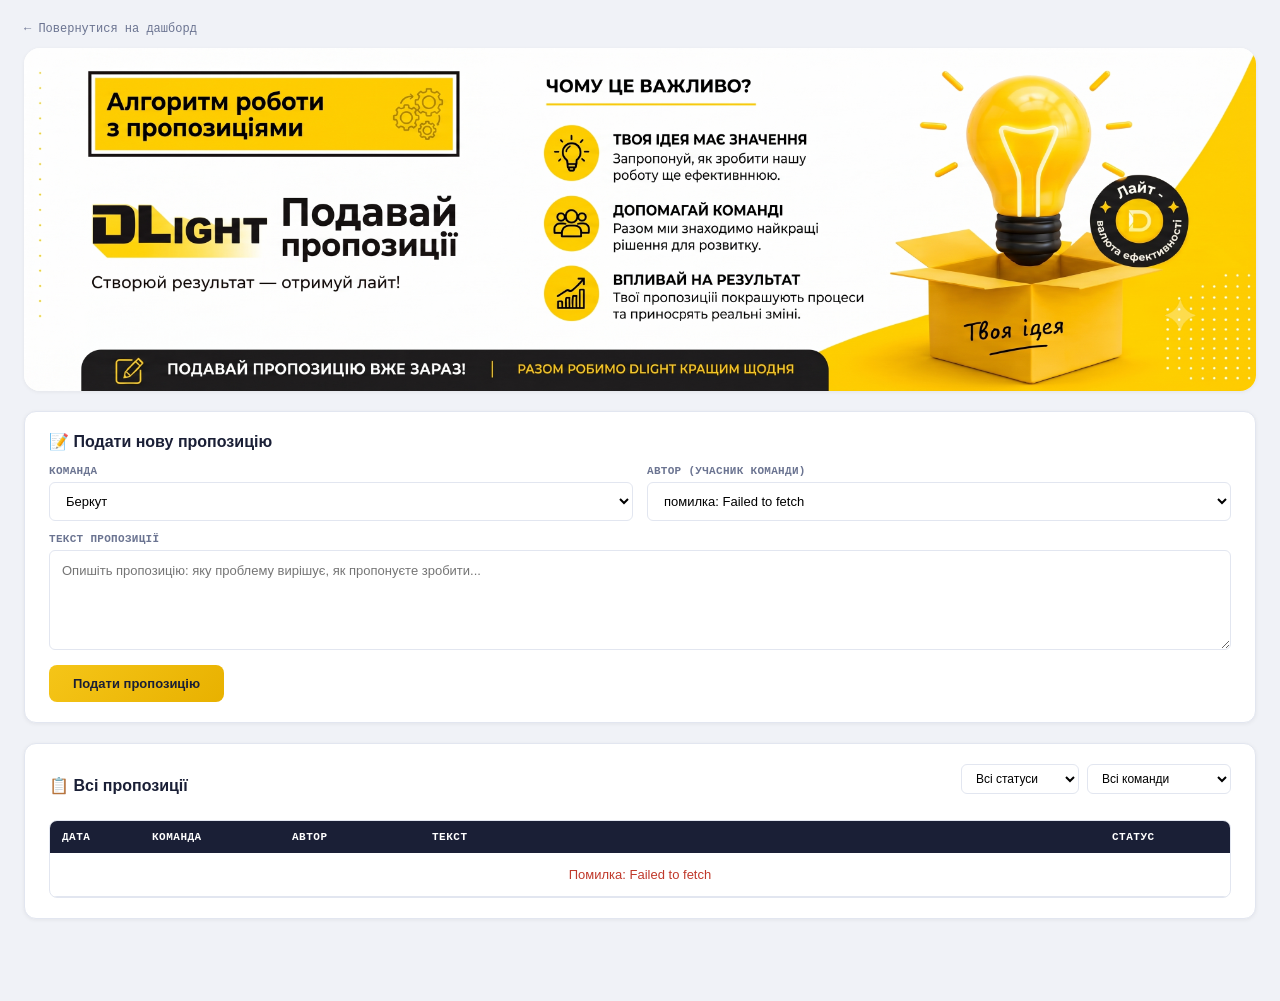
<file: proposals.html>
<!DOCTYPE html>
<html lang="uk">
<head>
<meta charset="UTF-8">
<meta name="viewport" content="width=device-width, initial-scale=1.0">
<title>DLight — Пропозиції</title>
<link rel="stylesheet" href="styles.css">
<style>
/* Специфічні стилі для сторінки пропозицій */
.pp-page{max-width:1280px;margin:0 auto;padding:20px 24px 60px}
/* HERO: картинка на всю ширину з клікабельними областями */
.pp-hero{position:relative;overflow:hidden;border-radius:16px;margin-bottom:20px;box-shadow:var(--shadow);background:#fff;line-height:0}
.pp-hero img{width:100%;height:auto;display:block}
.pp-hero-area{position:absolute;cursor:pointer;border-radius:8px;transition:.18s;background:transparent}
.pp-hero-area:hover{background:rgba(245,197,24,.18);box-shadow:0 0 0 3px rgba(245,197,24,.5)}
/* Кліковна область "Алгоритм роботи з пропозиціями" — жовта плашка вгорі зліва */
.pp-hero-area.rules{top:2.5%;left:6%;width:36%;height:24%}
/* Кліковна область "Подавай пропозицію вже зараз!" — темна плашка внизу */
.pp-hero-area.submit{bottom:2%;left:6%;width:36%;height:12%}
/* Alt-tooltip замість підказки */

.pp-btn{padding:10px 18px;border-radius:8px;font-size:13px;font-weight:600;cursor:pointer;border:none;font-family:inherit;transition:.15s}
.pp-btn-yellow{background:#f5c518;color:#1a1f36}
.pp-btn-yellow:hover{background:#ffd633}
.pp-btn-ghost{background:rgba(255,255,255,.1);color:#fff;border:1px solid rgba(255,255,255,.3)}
.pp-btn-ghost:hover{background:rgba(255,255,255,.18)}
.pp-back{display:inline-flex;align-items:center;gap:6px;color:var(--c-muted);font-size:12px;text-decoration:none;margin-bottom:12px;font-family:var(--mono)}
.pp-back:hover{color:var(--c-blue)}

.pp-section{background:var(--c-surface);border:1px solid var(--c-border);border-radius:12px;padding:20px 24px;margin-bottom:20px;box-shadow:var(--shadow)}
.pp-section-title{font-size:16px;font-weight:700;color:var(--c-text);margin:0 0 14px;display:flex;align-items:center;gap:8px}

.pp-form-grid{display:grid;grid-template-columns:1fr 1fr;gap:14px;margin-bottom:12px}
.pp-field label{display:block;font-size:11px;color:var(--c-muted);margin-bottom:5px;font-weight:600;text-transform:uppercase;letter-spacing:.3px;font-family:var(--mono)}
.pp-field select,.pp-field input,.pp-field textarea{width:100%;padding:10px 12px;border:1px solid var(--c-border);border-radius:6px;font-size:13px;font-family:inherit;background:#fff;box-sizing:border-box}
.pp-field textarea{resize:vertical;min-height:80px;line-height:1.5}
.pp-form-actions{display:flex;align-items:center;gap:12px;margin-top:12px}
.pp-submit{padding:11px 24px;border-radius:8px;background:linear-gradient(135deg,#f5c518,#e8b100);color:#1a1f36;font-size:13px;font-weight:700;cursor:pointer;border:none;font-family:inherit;transition:.15s}
.pp-submit:hover{transform:translateY(-1px);box-shadow:0 4px 12px rgba(245,197,24,.35)}
.pp-submit:disabled{opacity:.5;cursor:wait;transform:none}
.pp-msg{font-size:12px;font-family:var(--mono)}

.pp-filters{display:flex;gap:8px;align-items:center;margin-bottom:12px;flex-wrap:wrap}
.pp-filters select{padding:6px 10px;border:1px solid var(--c-border);border-radius:6px;background:#fff;font-size:12px;font-family:inherit}

.pp-table{width:100%;border-collapse:collapse;font-size:13px}
.pp-table thead{background:#1a1f36;color:#fff}
.pp-table th{padding:10px 12px;text-align:left;font-size:11px;text-transform:uppercase;letter-spacing:.5px;font-family:var(--mono);font-weight:600}
.pp-table td{padding:10px 12px;border-bottom:1px solid var(--c-border);vertical-align:top}
.pp-table tr.prop-row:hover{background:#f6f7fb;cursor:pointer}

/* Модалка правил */
.pp-rules-modal .modal{max-width:1000px;width:96%;max-height:92vh}
.pp-rules-modal img{width:100%;height:auto;border-radius:8px;display:block}

@media(max-width:1100px){
  .pp-hero{grid-template-columns:1fr 400px}
  .pp-hero img{max-width:400px}
}
@media(max-width:720px){
  .pp-hero{grid-template-columns:1fr}
  .pp-hero img{max-width:100%;order:-1}
  .pp-form-grid{grid-template-columns:1fr}
  .pp-page{padding:12px}
}
</style>
</head>
<body>

<div class="pp-page">

  <a href="index.html" class="pp-back">← Повернутися на дашборд</a>

  <!-- HERO БАННЕР -->
  <div class="pp-hero">
    <img src="proposal_hero.png" alt="Подавай пропозиції — DLight">
    <div class="pp-hero-area rules" onclick="openRulesModal()" data-hint="📋 Показати правила розгляду" title="Алгоритм роботи з пропозиціями"></div>
    <div class="pp-hero-area submit" onclick="scrollToForm()" data-hint="✎ Подати пропозицію" title="Подавай пропозицію вже зараз"></div>
  </div>

  <!-- ФОРМА ПОДАЧІ -->
  <div class="pp-section" id="formSection">
    <div class="pp-section-title">📝 Подати нову пропозицію</div>
    <div class="pp-form-grid">
      <div class="pp-field">
        <label>Команда</label>
        <select id="propFormTeam" onchange="onPropFormTeamChange()"></select>
      </div>
      <div class="pp-field">
        <label>Автор (учасник команди)</label>
        <select id="propFormAuthor"></select>
      </div>
    </div>
    <div class="pp-field" style="margin-bottom:12px">
      <label>Текст пропозиції</label>
      <textarea id="propFormText" rows="4" placeholder="Опишіть пропозицію: яку проблему вирішує, як пропонуєте зробити..."></textarea>
    </div>
    <div class="pp-form-actions">
      <button class="pp-submit" onclick="submitProposal()" id="propSubmitBtn">Подати пропозицію</button>
      <span id="propFormMsg" class="pp-msg"></span>
    </div>
  </div>

  <!-- СПІЛЬНА ТАБЛИЦЯ -->
  <div class="pp-section">
    <div class="pp-section-title" style="justify-content:space-between">
      <span>📋 Всі пропозиції <span id="propTotalCnt" style="color:var(--c-muted);font-weight:400;font-size:13px"></span></span>
      <div class="pp-filters">
        <select id="propFilterStatus" onchange="renderProposalsTable()">
          <option value="">Всі статуси</option>
          <option value="submitted">Подана</option>
          <option value="in_review">На розгляді</option>
          <option value="in_progress">В роботі</option>
          <option value="implemented">Впроваджена</option>
          <option value="rejected">Відхилена</option>
        </select>
        <select id="propFilterTeam" onchange="renderProposalsTable()">
          <option value="">Всі команди</option>
        </select>
      </div>
    </div>
    <div style="overflow:auto;border:1px solid var(--c-border);border-radius:8px">
      <table class="pp-table">
        <thead>
          <tr>
            <th style="width:90px">Дата</th>
            <th style="width:140px">Команда</th>
            <th style="width:140px">Автор</th>
            <th>Текст</th>
            <th style="width:130px">Статус</th>
          </tr>
        </thead>
        <tbody id="proposalsTableBody">
          <tr><td colspan="5" style="text-align:center;color:var(--c-muted);padding:24px">Завантаження...</td></tr>
        </tbody>
      </table>
    </div>
  </div>

</div>

<!-- ════════════════════════════════════════════════ -->
<!-- МОДАЛКА ПРАВИЛ РОЗГЛЯДУ                          -->
<!-- ════════════════════════════════════════════════ -->
<div class="modal-backdrop pp-rules-modal" id="rulesModal" onclick="if(event.target===this)closeRulesModal()">
  <div class="modal">
    <div class="modal-header">
      <div class="modal-title">📋 Процес роботи з пропозиціями</div>
      <button class="modal-close" onclick="closeRulesModal()">✕</button>
    </div>
    <div style="padding:16px;overflow-y:auto">
      <img src="proposal_rules.png" alt="Процес роботи з пропозиціями">
    </div>
  </div>
</div>

<!-- ════════════════════════════════════════════════ -->
<!-- МІНІ-МОДАЛКА ДЕТАЛЕЙ ПРОПОЗИЦІЇ                  -->
<!-- ════════════════════════════════════════════════ -->
<div class="modal-backdrop" id="proposalDetailModal" onclick="if(event.target===this)closeProposalDetail()">
  <div class="modal" style="max-width:640px;width:96%;max-height:92vh;display:flex;flex-direction:column">
    <div class="modal-header">
      <div class="modal-title">📌 Деталі пропозиції</div>
      <button class="modal-close" onclick="closeProposalDetail()">✕</button>
    </div>
    <div style="padding:18px;overflow-y:auto;flex:1">
      <div style="margin-bottom:14px;font-size:12px;color:var(--c-muted)">
        <div><b style="color:var(--c-text)">Дата:</b> <span id="pdDate"></span></div>
        <div><b style="color:var(--c-text)">Команда:</b> <span id="pdTeam"></span></div>
        <div><b style="color:var(--c-text)">Автор:</b> <span id="pdAuthor"></span></div>
      </div>
      <div style="margin-bottom:14px">
        <div style="font-size:11px;color:var(--c-muted);margin-bottom:4px">📝 Текст пропозиції:</div>
        <div id="pdText" style="padding:10px;background:#f6f7fb;border-radius:6px;font-size:13px;line-height:1.55;white-space:pre-wrap;max-height:280px;overflow-y:auto"></div>
      </div>
      <div style="margin-bottom:14px">
        <label style="display:block;font-size:11px;color:var(--c-muted);margin-bottom:4px">Статус:</label>
        <select id="pdStatus" style="width:100%;padding:8px;border:1px solid var(--c-border);border-radius:4px;background:#fff;font-size:13px">
          <option value="submitted">⚪ Подана</option>
          <option value="in_review">🔵 На розгляді</option>
          <option value="in_progress">🟡 В роботі</option>
          <option value="implemented">🟢 Впроваджена</option>
          <option value="rejected">🔴 Відхилена</option>
        </select>
      </div>
      <div style="display:grid;grid-template-columns:1fr 1fr;gap:10px;margin-bottom:14px">
        <div>
          <label style="display:block;font-size:11px;color:var(--c-muted);margin-bottom:4px">👤 Відповідальний:</label>
          <input id="pdAssignee" type="text" placeholder="хто впроваджує..." style="width:100%;padding:8px;border:1px solid var(--c-border);border-radius:4px;font-size:12px;font-family:inherit;box-sizing:border-box">
        </div>
        <div>
          <label style="display:block;font-size:11px;color:var(--c-muted);margin-bottom:4px">⏰ Строк виконання:</label>
          <input id="pdDeadline" type="date" style="width:100%;padding:8px;border:1px solid var(--c-border);border-radius:4px;font-size:12px;font-family:inherit;box-sizing:border-box">
        </div>
      </div>
      <div style="margin-bottom:14px">
        <label style="display:block;font-size:11px;color:var(--c-muted);margin-bottom:4px">💬 Коментар керівництва:</label>
        <textarea id="pdComment" rows="3" placeholder="Примітки, рішення, пояснення..." style="width:100%;padding:8px;border:1px solid var(--c-border);border-radius:4px;font-size:12px;font-family:inherit;resize:vertical;line-height:1.5;box-sizing:border-box"></textarea>
      </div>
      <div id="pdMsg" style="font-size:11px;font-family:var(--mono);margin-bottom:10px;min-height:14px"></div>
    </div>
    <div style="padding:14px 18px;border-top:1px solid var(--c-border);display:flex;gap:8px;justify-content:space-between;background:#f6f7fb">
      <button onclick="deleteProposal()" style="padding:8px 16px;background:transparent;border:1px solid var(--c-red);color:var(--c-red);border-radius:4px;cursor:pointer;font-size:12px">🗑 Видалити</button>
      <div style="display:flex;gap:8px">
        <button class="pp-btn pp-btn-ghost" style="background:#e3e6ee;color:var(--c-text);border:1px solid var(--c-border)" onclick="closeProposalDetail()">Скасувати</button>
        <button class="pp-submit" onclick="saveProposalStatus()" id="pdSaveBtn">Зберегти</button>
      </div>
    </div>
  </div>
</div>

<script>
// ═══════════════════════════════════════════════════════════
// КОНСТАНТИ
// ═══════════════════════════════════════════════════════════
const SUPA_URL = 'https://ejljwgxdgoaejwaffxdv.supabase.co';
const SUPA_KEY = 'sb_publishable_0PZhEVmTnywUa11GNgW9NQ_QkEaCYcE';
const TEAMS_LIST = ['Беркут','Бухгалтерія','Ефективність','Кулібіни','Локомотив','Майстри ланцюгів','Маркетинг','Портал знань','Ремкоплект','Синергія','Склад','Техкомпас','Тестова','Тойота','Фіксики'];
const PROP_STATUS_LABEL = {
  submitted: 'Подана',
  in_review: 'На розгляді',
  in_progress: 'В роботі',
  implemented: 'Впроваджена',
  rejected: 'Відхилена',
};

let allProposals = [];
let currentPropId = null;

// ═══════════════════════════════════════════════════════════
// УТИЛІТИ
// ═══════════════════════════════════════════════════════════
function escHtml(s) { return String(s||'').replace(/&/g,'&amp;').replace(/</g,'&lt;').replace(/>/g,'&gt;').replace(/"/g,'&quot;').replace(/'/g,'&#39;'); }
function escHtmlAttr(s) { return String(s||'').replace(/&/g,'&amp;').replace(/"/g,'&quot;').replace(/'/g,'&#39;'); }
function fmtDDMM(d) {
  if (!d) return '';
  if (/^\d{4}-\d{2}-\d{2}/.test(d)) {
    const p = d.split('-');
    return `${p[2].slice(0,2)}.${p[1]}.${p[0]}`;
  }
  return d;
}
function propBadge(status) {
  const label = PROP_STATUS_LABEL[status] || status;
  return `<span class="prop-badge ${status}">${label}</span>`;
}
function propStatusLabel(s) { return PROP_STATUS_LABEL[s] || s || ''; }

async function supaGet(path) {
  const r = await fetch(`${SUPA_URL}/rest/v1/${path}`, {
    headers: { 'apikey': SUPA_KEY, 'Authorization': 'Bearer ' + SUPA_KEY }
  });
  if (!r.ok) throw new Error('HTTP ' + r.status);
  return r.json();
}
async function supaPost(table, body) {
  const r = await fetch(`${SUPA_URL}/rest/v1/${table}`, {
    method: 'POST',
    headers: { 'apikey': SUPA_KEY, 'Authorization': 'Bearer ' + SUPA_KEY, 'Content-Type': 'application/json', 'Prefer': 'return=representation' },
    body: JSON.stringify(body),
  });
  if (!r.ok) throw new Error('HTTP ' + r.status + ': ' + await r.text());
  return r.json();
}

// ═══════════════════════════════════════════════════════════
// ФОРМА
// ═══════════════════════════════════════════════════════════
function scrollToForm() {
  document.getElementById('formSection').scrollIntoView({ behavior: 'smooth', block: 'start' });
  setTimeout(() => document.getElementById('propFormText').focus(), 400);
}

function initForm() {
  const teamSel = document.getElementById('propFormTeam');
  const filterTeamSel = document.getElementById('propFilterTeam');
  TEAMS_LIST.forEach(t => {
    const o1 = document.createElement('option');
    o1.value = t; o1.textContent = t;
    teamSel.appendChild(o1);
    const o2 = document.createElement('option');
    o2.value = t; o2.textContent = t;
    filterTeamSel.appendChild(o2);
  });
  // Пробуємо відновити останню обрану команду
  try {
    const savedTeam = sessionStorage.getItem('selected_team');
    if (savedTeam && TEAMS_LIST.includes(savedTeam)) {
      teamSel.value = savedTeam;
    } else {
      teamSel.value = TEAMS_LIST[0];
    }
  } catch(e) { teamSel.value = TEAMS_LIST[0]; }
  populatePropFormAuthors(teamSel.value);
}

async function onPropFormTeamChange() {
  await populatePropFormAuthors(document.getElementById('propFormTeam').value);
}

async function populatePropFormAuthors(team) {
  const sel = document.getElementById('propFormAuthor');
  sel.innerHTML = '<option value="">-- завантаження --</option>';
  try {
    const rows = await supaGet(`team_members?team=eq.${encodeURIComponent(team)}&select=b24_id,name,position`);
    sel.innerHTML = '';
    if (!rows || !rows.length) {
      const o = document.createElement('option');
      o.value = ''; o.textContent = '(немає учасників — додайте на дашборді)';
      sel.appendChild(o);
      return;
    }
    const oEmpty = document.createElement('option');
    oEmpty.value = ''; oEmpty.textContent = '-- виберіть --';
    sel.appendChild(oEmpty);
    rows.forEach(r => {
      const o = document.createElement('option');
      o.value = r.b24_id;
      o.dataset.name = r.name;
      o.textContent = r.position ? `${r.name} — ${r.position}` : r.name;
      sel.appendChild(o);
    });
  } catch(e) {
    sel.innerHTML = `<option value="">помилка: ${e.message}</option>`;
  }
}

async function submitProposal() {
  const msg = document.getElementById('propFormMsg');
  const btn = document.getElementById('propSubmitBtn');
  const team = document.getElementById('propFormTeam').value;
  const authorSel = document.getElementById('propFormAuthor');
  const authorId = authorSel.value;
  const authorName = authorId ? (authorSel.options[authorSel.selectedIndex].dataset.name || '') : '';
  const text = document.getElementById('propFormText').value.trim();

  if (!team)  { msg.textContent='✕ Виберіть команду'; msg.style.color='var(--c-red)'; return; }
  if (!text)  { msg.textContent='✕ Введіть текст пропозиції'; msg.style.color='var(--c-red)'; return; }
  if (text.length < 5) { msg.textContent='✕ Текст занадто короткий'; msg.style.color='var(--c-red)'; return; }

  btn.disabled = true; btn.textContent = 'Збереження...';
  msg.textContent = '';
  try {
    await supaPost('proposals', {
      from_team: team,
      author_id: authorId || null,
      author_name: authorName || null,
      text: text,
      status: 'submitted'
    });
    msg.textContent = '✓ Пропозицію подано. Дякуємо за твою ініціативу! 💛'; msg.style.color = 'var(--c-green)';
    document.getElementById('propFormText').value = '';

    // 🔔 Сповіщення: нова пропозиція → всі команди (крім своєї)
    const otherTeams = TEAMS_LIST.filter(t => t !== team);
    for (const t of otherTeams) {
      try {
        await supaPost('notifications', {
          for_team: t, type: 'proposal',
          title: 'Нова пропозиція від ' + team,
          message: (authorName || 'Учасник') + ': ' + text.slice(0, 200),
          is_read: false
        });
      } catch(e) {}
    }

    await loadProposals();
    setTimeout(()=>{ msg.textContent=''; }, 5000);
  } catch(e) {
    msg.textContent = '✕ ' + e.message; msg.style.color = 'var(--c-red)';
  } finally {
    btn.disabled = false; btn.textContent = 'Подати пропозицію';
  }
}

// ═══════════════════════════════════════════════════════════
// ТАБЛИЦЯ
// ═══════════════════════════════════════════════════════════
async function loadProposals() {
  try {
    const rows = await supaGet('proposals?select=*&order=created_at.desc&limit=500');
    allProposals = rows || [];
    renderProposalsTable();
  } catch(e) {
    document.getElementById('proposalsTableBody').innerHTML =
      `<tr><td colspan="5" style="text-align:center;color:var(--c-red);padding:14px">Помилка: ${e.message}</td></tr>`;
  }
}

function renderProposalsTable() {
  const body = document.getElementById('proposalsTableBody');
  const filterStatus = document.getElementById('propFilterStatus').value;
  const filterTeam = document.getElementById('propFilterTeam').value;

  let rows = allProposals;
  if (filterStatus) rows = rows.filter(r => r.status === filterStatus);
  if (filterTeam)   rows = rows.filter(r => r.from_team === filterTeam);

  document.getElementById('propTotalCnt').textContent = `(${rows.length})`;

  if (!rows.length) {
    body.innerHTML = '<tr><td colspan="5" style="text-align:center;color:var(--c-muted);padding:24px">Немає записів</td></tr>';
    return;
  }

  body.innerHTML = rows.map(r => {
    const d = new Date(r.created_at);
    const dStr = isNaN(d) ? '' : `${String(d.getDate()).padStart(2,'0')}.${String(d.getMonth()+1).padStart(2,'0')}.${d.getFullYear()}`;
    const extra = [];
    if (r.assignee_name) extra.push(`👤 ${escHtml(r.assignee_name)}`);
    if (r.deadline)      extra.push(`⏰ ${escHtml(fmtDDMM(r.deadline))}`);
    const extraLine = extra.length ? `<div style="font-size:10px;color:var(--c-muted);font-family:var(--mono);margin-top:2px">${extra.join(' · ')}</div>` : '';
    const commentLine = r.admin_comment ? `<div style="font-size:11px;color:var(--c-text);background:#fff4c2;padding:4px 8px;border-radius:4px;margin-top:4px;border-left:3px solid #d4a017;white-space:pre-wrap"><b>💬</b> ${escHtml(r.admin_comment)}</div>` : '';
    return `<tr class="prop-row" onclick="openProposalDetail(${r.id})">
      <td style="font-family:var(--mono);font-size:11px">${dStr}</td>
      <td>${escHtml(r.from_team)}</td>
      <td>${escHtml(r.author_name||'—')}</td>
      <td>${escHtml(r.text)}${extraLine}${commentLine}</td>
      <td>${propBadge(r.status)}</td>
    </tr>`;
  }).join('');
}

// ═══════════════════════════════════════════════════════════
// ДЕТАЛІ / ЗБЕРЕЖЕННЯ / ВИДАЛЕННЯ
// ═══════════════════════════════════════════════════════════
function openProposalDetail(id) {
  const p = allProposals.find(r => r.id === id);
  if (!p) return;
  currentPropId = id;
  const d = new Date(p.created_at);
  const dStr = isNaN(d) ? '—' : `${String(d.getDate()).padStart(2,'0')}.${String(d.getMonth()+1).padStart(2,'0')}.${d.getFullYear()} ${String(d.getHours()).padStart(2,'0')}:${String(d.getMinutes()).padStart(2,'0')}`;
  document.getElementById('pdDate').textContent   = dStr;
  document.getElementById('pdTeam').textContent   = p.from_team;
  document.getElementById('pdAuthor').textContent = p.author_name || '—';
  document.getElementById('pdText').textContent   = p.text;
  document.getElementById('pdStatus').value       = p.status || 'submitted';
  document.getElementById('pdAssignee').value     = p.assignee_name || '';
  document.getElementById('pdDeadline').value     = p.deadline || '';
  document.getElementById('pdComment').value      = p.admin_comment || '';
  document.getElementById('pdMsg').textContent    = '';
  document.getElementById('proposalDetailModal').classList.add('open');
  document.body.style.overflow = 'hidden';
}

function closeProposalDetail() {
  document.getElementById('proposalDetailModal').classList.remove('open');
  document.body.style.overflow = '';
  currentPropId = null;
}

async function saveProposalStatus() {
  if (!currentPropId) return;
  const newStatus    = document.getElementById('pdStatus').value;
  const assignee     = document.getElementById('pdAssignee').value.trim() || null;
  const deadline     = document.getElementById('pdDeadline').value || null;
  const adminComment = document.getElementById('pdComment').value.trim() || null;
  const msg = document.getElementById('pdMsg');
  const btn = document.getElementById('pdSaveBtn');
  btn.disabled = true; btn.textContent = 'Збереження...';
  try {
    const res = await fetch(`${SUPA_URL}/rest/v1/proposals?id=eq.${currentPropId}`, {
      method: 'PATCH',
      headers: {
        'apikey': SUPA_KEY,
        'Authorization': 'Bearer ' + SUPA_KEY,
        'Content-Type': 'application/json',
        'Prefer': 'return=minimal',
      },
      body: JSON.stringify({
        status: newStatus,
        assignee_name: assignee,
        deadline: deadline,
        admin_comment: adminComment,
        updated_at: new Date().toISOString(),
      }),
    });
    if (!res.ok) throw new Error('HTTP ' + res.status + ': ' + await res.text());
    msg.textContent = '✓ Збережено'; msg.style.color = 'var(--c-green)';

    // 🔔 Сповіщення: зміна статусу або коментар → команді що подала
    const prop = allProposals.find(r => r.id === currentPropId);
    if (prop && prop.from_team) {
      const statusLabels = { submitted:'Подана', in_review:'На розгляді', in_progress:'В роботі', implemented:'Впроваджена', rejected:'Відхилена' };
      if (newStatus !== prop.status) {
        try { await supaPost('notifications', {
          for_team: prop.from_team, type: 'proposal_status',
          title: 'Статус пропозиції: ' + (statusLabels[newStatus]||newStatus),
          message: (prop.text||'').slice(0, 200), is_read: false
        }); } catch(e) {}
      }
      if (adminComment && adminComment !== prop.admin_comment) {
        try { await supaPost('notifications', {
          for_team: prop.from_team, type: 'proposal_comment',
          title: 'Коментар до вашої пропозиції',
          message: adminComment.slice(0, 200), is_read: false
        }); } catch(e) {}
      }
    }

    await loadProposals();
    setTimeout(()=>closeProposalDetail(), 900);
  } catch(e) {
    msg.textContent = '✕ ' + e.message; msg.style.color = 'var(--c-red)';
  } finally {
    btn.disabled = false; btn.textContent = 'Зберегти';
  }
}

async function deleteProposal() {
  if (!currentPropId) return;
  if (!confirm('Видалити цю пропозицію? Дію не можна скасувати.')) return;
  const msg = document.getElementById('pdMsg');
  try {
    const res = await fetch(`${SUPA_URL}/rest/v1/proposals?id=eq.${currentPropId}`, {
      method: 'DELETE',
      headers: { 'apikey': SUPA_KEY, 'Authorization': 'Bearer ' + SUPA_KEY, 'Prefer': 'return=minimal' },
    });
    if (!res.ok) throw new Error('HTTP ' + res.status);
    msg.textContent = '✓ Видалено'; msg.style.color = 'var(--c-green)';
    await loadProposals();
    setTimeout(()=>closeProposalDetail(), 700);
  } catch(e) {
    msg.textContent = '✕ ' + e.message; msg.style.color = 'var(--c-red)';
  }
}

// ═══════════════════════════════════════════════════════════
// МОДАЛКИ / КЛАВІШИ
// ═══════════════════════════════════════════════════════════
function openRulesModal() {
  document.getElementById('rulesModal').classList.add('open');
  document.body.style.overflow = 'hidden';
}
function closeRulesModal() {
  document.getElementById('rulesModal').classList.remove('open');
  document.body.style.overflow = '';
}

document.addEventListener('keydown', e => {
  if (e.key === 'Escape') { closeRulesModal(); closeProposalDetail(); }
});

// ═══════════════════════════════════════════════════════════
// ІНІЦІАЛІЗАЦІЯ
// ═══════════════════════════════════════════════════════════
initForm();
loadProposals();
</script>

</body>
</html>
</file>
<file: styles.css>
*{box-sizing:border-box;margin:0;padding:0}
:root{
  --c-bg:#f0f2f7;--c-surface:#fff;--c-card:#f8f9fc;--c-border:#e2e6f0;
  --c-text:#1a1f36;--c-muted:#6b7491;--c-yellow:#d4a017;
  --c-green:#1a9e5c;--c-green-bg:#edf7f2;
  --c-red:#c0392b;--c-red-bg:#fdf0ee;
  --c-orange:#c07010;--c-orange-bg:#fef5e6;
  --c-blue:#1a6fb5;--c-blue-bg:#eaf2fb;
  --font:'IBM Plex Sans',sans-serif;--mono:'IBM Plex Mono',monospace;
  --radius:8px;--shadow:0 1px 4px rgba(0,0,0,.06);
}
body{background:var(--c-bg);color:var(--c-text);font-family:var(--font);font-size:13px;min-height:100vh}
.dash{padding:14px;max-width:1400px;margin:0 auto}

/* LOADING */
/* ── ЛІДЕРБОРД ── */
.lb-rules-block{cursor:pointer;background:linear-gradient(135deg,#f5c518 0%,#e6a800 100%);border-radius:10px;padding:14px 24px;margin-bottom:16px;display:flex;align-items:center;justify-content:space-between;box-shadow:0 4px 16px rgba(245,197,24,.35);transition:.2s;user-select:none}
.lb-rules-block:hover{transform:translateY(-2px);box-shadow:0 8px 24px rgba(245,197,24,.5)}
.lb-rules-block:active{transform:translateY(0)}
.lb-hero{background:linear-gradient(135deg,#1a1f36 0%,#2d3454 50%,#1a1f36 100%);border-radius:var(--radius);padding:28px 24px 20px;margin-bottom:16px;text-align:center;position:relative;overflow:hidden}
.lb-hero::before{content:'🏆';font-size:80px;position:absolute;top:-10px;right:20px;opacity:.12}
.lb-hero-title{font-family:var(--mono);font-size:22px;font-weight:500;color:#f5c518;letter-spacing:3px;margin-bottom:6px}
.lb-hero-sub{font-size:13px;color:rgba(255,255,255,.6);font-family:var(--mono)}
.lb-stats{display:grid;grid-template-columns:repeat(3,1fr);gap:10px;margin-bottom:16px}
.lb-stat{background:var(--c-surface);border:1px solid var(--c-border);border-radius:var(--radius);padding:12px 16px;text-align:center;box-shadow:var(--shadow)}
.lb-stat-val{font-family:var(--mono);font-size:24px;font-weight:500;color:#1a1f36}
.lb-stat-lbl{font-size:11px;color:var(--c-muted);font-family:var(--mono);margin-top:2px}
.lb-table-wrap{background:var(--c-surface);border:1px solid var(--c-border);border-radius:var(--radius);overflow:hidden;box-shadow:var(--shadow)}
.lb-table{width:100%;border-collapse:collapse;font-size:12px}
.lb-table th{font-family:var(--mono);font-size:10px;color:#fff;background:#1a1f36;padding:8px 10px;text-align:center;letter-spacing:.5px;border-right:1px solid rgba(255,255,255,.1)}
.lb-table th[title]{cursor:help}
.lb-table th.th-left{text-align:left}
.lb-table td{padding:9px 10px;border-bottom:1px solid var(--c-border);text-align:center;vertical-align:middle}
.lb-table tr:last-child td{border-bottom:none}
.lb-table tr:hover td{background:#f5f7fc}
.lb-rank{font-family:var(--mono);font-size:12px;font-weight:500;width:30px;height:30px;display:inline-flex;align-items:center;justify-content:center;border-radius:50%}
.lb-rank-1{background:#FFD700;color:#7a5500}
.lb-rank-2{background:#C0C0C0;color:#444}
.lb-rank-3{background:#CD7F32;color:#fff}
.lb-rank-n{background:var(--c-card);color:var(--c-muted);font-size:11px;border:1px solid var(--c-border)}
.lb-team{font-weight:500;font-size:13px;text-align:left}
.lb-score{font-family:var(--mono);font-weight:500;font-size:15px;color:#1a1f36}
.lb-money{font-family:var(--mono);font-size:12px;color:var(--c-green);font-weight:500}
.lb-note{font-size:10px;color:var(--c-orange);font-family:var(--mono);padding:2px 6px;background:var(--c-orange-bg);border-radius:3px;white-space:nowrap}
.lb-bar-bg{width:70px;height:7px;background:var(--c-border);border-radius:4px;display:inline-block;vertical-align:middle}
.lb-bar{height:7px;border-radius:4px;transition:.3s}
.lb-cat{font-family:var(--mono);font-size:9px;color:var(--c-muted);text-transform:uppercase;letter-spacing:.6px;display:block;margin-bottom:2px}
.lb-val{font-family:var(--mono);font-size:12px}
.lb-val-pos{color:#1a9e5c;font-weight:600}
.lb-val-neg{color:#c0392b;font-weight:600}
.lb-val-zero{color:#1a1f36}
.hdr-btn.lb-active{background:#f5c518!important;color:#1a1f36!important;border-color:#f5c518!important;font-weight:600}
#loadingOverlay{position:fixed;inset:0;background:rgba(240,242,247,.93);display:flex;flex-direction:column;align-items:center;justify-content:center;z-index:9999;backdrop-filter:blur(4px);transition:opacity .3s}
#loadingOverlay.hidden{opacity:0;pointer-events:none}
.spinner{width:38px;height:38px;border:3px solid var(--c-border);border-top-color:#1a1f36;border-radius:50%;animation:spin .8s linear infinite;margin-bottom:12px}
@keyframes spin{to{transform:rotate(360deg)}}
.loading-text{font-family:var(--mono);font-size:12px;color:var(--c-muted)}

/* ERROR */
#errorBanner{display:none;background:var(--c-red-bg);border:1px solid var(--c-red);color:var(--c-red);padding:10px 16px;border-radius:var(--radius);margin-bottom:10px;font-size:12px;font-family:var(--mono);align-items:center;justify-content:space-between}

/* HEADER */
.header{display:flex;align-items:center;justify-content:space-between;padding:10px 18px;background:linear-gradient(135deg,#1a1f36 0%,#2d3454 100%);border-radius:var(--radius);margin-bottom:10px;box-shadow:0 4px 20px rgba(26,31,54,.25);position:relative;overflow:hidden}
.header::after{content:'';position:absolute;inset:0;background:url("data:image/svg+xml,%3Csvg width='60' height='60' viewBox='0 0 60 60' xmlns='http://www.w3.org/2000/svg'%3E%3Cg fill='none' fill-rule='evenodd'%3E%3Cg fill='%23ffffff' fill-opacity='0.03'%3E%3Cpath d='M36 34v-4h-2v4h-4v2h4v4h2v-4h4v-2h-4zm0-30V0h-2v4h-4v2h4v4h2V6h4V4h-4zM6 34v-4H4v4H0v2h4v4h2v-4h4v-2H6zM6 4V0H4v4H0v2h4v4h2V6h4V4H6z'/%3E%3C/g%3E%3C/g%3E%3C/svg%3E");pointer-events:none}
.header-left{display:flex;align-items:center;gap:12px}
.logo{background:#1a1f36;color:#f5c518;font-family:var(--mono);font-weight:500;font-size:12px;padding:4px 10px;border-radius:4px;letter-spacing:1px}
.team-name-wrap{display:flex;align-items:center;gap:5px;cursor:pointer}
.team-name-wrap:hover .edit-hint{opacity:1}
.edit-hint{font-size:12px;color:var(--c-muted);opacity:0;transition:.15s;cursor:pointer;line-height:1}
.brand-name{font-family:var(--mono);font-size:15px;font-weight:500;color:#1a1f36;letter-spacing:2px}
.brand-name-input{font-family:var(--mono);font-size:15px;font-weight:500;color:#1a1f36;letter-spacing:2px;border:none;border-bottom:2px solid #1a1f36;background:transparent;outline:none;width:180px;padding:0}
.month-badge{font-family:var(--mono);font-size:10px;color:var(--c-muted);border:1px solid var(--c-border);padding:3px 10px;border-radius:4px;background:var(--c-card)}
.header-right{display:flex;gap:4px;align-items:center;flex-wrap:wrap;justify-content:flex-end}
.update-wrap{display:flex;align-items:center;gap:5px}
.update-dot{width:7px;height:7px;border-radius:50%;background:var(--c-green);animation:pulse 2s infinite}
.update-dot.error{background:var(--c-red);animation:none}
@keyframes pulse{0%,100%{opacity:1}50%{opacity:.3}}
.update-time{font-size:11px;color:rgba(255,255,255,.6);font-family:var(--mono)}
.write-btn{font-family:var(--mono);font-size:10px;padding:2px 8px;border-radius:3px;border:1px dashed var(--c-border);background:transparent;color:var(--c-blue);cursor:pointer;transition:.15s;white-space:nowrap}
.write-btn:hover{border-color:var(--c-blue);background:var(--c-blue-bg)}
.members-grid{display:grid;grid-template-columns:repeat(auto-fill,minmax(90px,1fr));gap:10px;padding:4px 0}
.member-card{display:flex;flex-direction:column;align-items:center;gap:5px;padding:10px 6px;border-radius:8px;background:var(--c-card);border:1px solid var(--c-border);cursor:default;transition:.15s;position:relative}
.member-card:hover{border-color:#1a1f36;box-shadow:0 2px 8px rgba(0,0,0,.08)}
.member-avatar{width:52px;height:52px;border-radius:50%;object-fit:cover;background:var(--c-border)}
.member-avatar-placeholder{width:52px;height:52px;border-radius:50%;background:linear-gradient(135deg,#1a1f36,#2d3454);display:flex;align-items:center;justify-content:center;color:#f5c518;font-family:var(--mono);font-size:16px;font-weight:500}
.member-name{font-size:11px;font-family:var(--mono);font-weight:500;color:var(--c-text);text-align:center;line-height:1.3}
.member-pos{font-size:10px;color:var(--c-muted);text-align:center;line-height:1.2}
.member-remove{position:absolute;top:3px;right:3px;width:18px;height:18px;border-radius:50%;background:var(--c-red-bg);border:1px solid var(--c-red);color:var(--c-red);font-size:10px;cursor:pointer;display:none;align-items:center;justify-content:center;line-height:1}
.member-card:hover .member-remove{display:flex}
.members-select-wrap{position:relative}
.members-search{width:100%;font-family:var(--mono);font-size:12px;padding:7px 12px;border:1px solid var(--c-border);border-radius:6px;outline:none;background:var(--c-card)}
.members-search:focus{border-color:#1a1f36}
.members-dropdown{position:absolute;top:100%;left:0;right:0;background:var(--c-surface);border:1px solid var(--c-border);border-radius:6px;box-shadow:0 4px 16px rgba(0,0,0,.12);z-index:200;max-height:220px;overflow-y:auto;display:none}
.members-dropdown.open{display:block}
.members-option{display:flex;align-items:center;gap:8px;padding:7px 12px;cursor:pointer;transition:.1s}
.members-option:hover{background:var(--c-blue-bg)}
.members-option img{width:28px;height:28px;border-radius:50%;object-fit:cover;background:var(--c-border)}
.members-option-info{flex:1;min-width:0}
.members-option-name{font-size:12px;font-family:var(--mono);font-weight:500;white-space:nowrap;overflow:hidden;text-overflow:ellipsis}
.members-option-pos{font-size:10px;color:var(--c-muted)}
.add-inline-btn{padding:3px 9px;border-radius:3px;border:1px solid var(--c-border);background:var(--c-card);color:var(--c-blue);cursor:pointer;transition:.15s;white-space:nowrap;margin-left:auto}
.add-inline-btn:hover{border-color:var(--c-blue);background:var(--c-blue-bg)}
.cell-val{font-size:11px;cursor:pointer;display:block;padding:2px 4px;border-radius:3px;transition:.15s;color:var(--c-text);white-space:pre-line;word-wrap:break-word;line-height:1.55}
.cell-val:hover{background:var(--c-blue-bg);color:var(--c-blue)}
.edit-cell{min-width:180px;vertical-align:top;padding:4px 8px!important}
.inline-input{width:100%;font-family:var(--font);font-size:12px;padding:4px 7px;border:1px solid var(--c-blue);border-radius:4px;outline:none;background:#fff;color:var(--c-text);resize:vertical}
.inline-actions{display:flex;gap:4px;margin-top:4px}
.inline-save{font-family:var(--mono);font-size:11px;padding:2px 8px;border-radius:3px;border:none;background:var(--c-green);color:#fff;cursor:pointer}
.inline-cancel{font-family:var(--mono);font-size:11px;padding:2px 8px;border-radius:3px;border:1px solid var(--c-border);background:var(--c-card);color:var(--c-muted);cursor:pointer}
.cell-val{font-size:11px;cursor:pointer;display:block;padding:2px 4px;border-radius:3px;transition:.15s;color:var(--c-text);white-space:pre-line;word-wrap:break-word;line-height:1.55}
.cell-val:hover{background:var(--c-blue-bg);color:var(--c-blue)}
.edit-cell{min-width:180px;vertical-align:top;padding:4px 8px!important}
.inline-input{width:100%;font-family:var(--font);font-size:12px;padding:4px 7px;border:1px solid var(--c-blue);border-radius:4px;outline:none;background:#fff;color:var(--c-text);resize:vertical}
.inline-actions{display:flex;gap:4px;margin-top:4px}
.inline-save{font-family:var(--mono);font-size:11px;padding:2px 8px;border-radius:3px;border:none;background:var(--c-green);color:#fff;cursor:pointer}
.inline-cancel{font-family:var(--mono);font-size:11px;padding:2px 8px;border-radius:3px;border:1px solid var(--c-border);background:var(--c-card);color:var(--c-muted);cursor:pointer}
.month-select:hover,.month-select:focus{background:rgba(255,255,255,.2);border-color:rgba(255,255,255,.55)} .month-select option{background:#2d3454;color:#fff}
.hdr-btn{font-family:var(--mono);font-size:10px;padding:5px 8px;border-radius:6px;border:1px solid rgba(255,255,255,.35);background:rgba(255,255,255,.13);color:#fff;cursor:pointer;transition:.2s;white-space:nowrap}
.month-select{font-family:var(--mono);font-size:11px;color:#fff;border:1px solid rgba(255,255,255,.35);padding:6px 12px;border-radius:6px;background:rgba(255,255,255,.13);cursor:pointer;outline:none;transition:.2s}
.hdr-btn:hover{background:rgba(255,255,255,.25);border-color:rgba(255,255,255,.6);color:#fff}
.hdr-btn.primary{background:#1a1f36;color:#f5c518;border-color:#1a1f36}
.hdr-btn.primary:hover{background:#2d3454}

/* KPI */
.kpi-strip{display:grid;grid-template-columns:repeat(5,1fr);gap:8px;margin-bottom:10px}
.kpi-card{background:var(--c-surface);border:1px solid var(--c-border);border-radius:var(--radius);padding:12px 14px;position:relative;overflow:hidden;box-shadow:var(--shadow)}
/* БАГ 7: стилізовані підказки при наведенні */
.kpi-card[title]{cursor:help}

/* Пропозиції — бейджі статусів */
.prop-badge{display:inline-block;padding:3px 9px;border-radius:11px;font-size:11px;font-weight:600;font-family:var(--mono);white-space:nowrap}
.prop-badge.submitted{background:#e3e6ee;color:#5a6378}
.prop-badge.in_review{background:#d8e4f5;color:#1a5490}
.prop-badge.in_progress{background:#fff4c2;color:#8a6d00}
.prop-badge.implemented{background:#d4f1d7;color:#1f6f29}
.prop-badge.rejected{background:#fdd9d9;color:#a32626}
.prop-row{cursor:pointer;transition:background .12s}
.prop-row:hover{background:#f6f7fb}
.prop-text-cell{max-width:380px;white-space:nowrap;overflow:hidden;text-overflow:ellipsis}

/* Гаманець */
.wallet-team-item{padding:10px 16px;cursor:pointer;font-size:13px;border-left:3px solid transparent;display:flex;justify-content:space-between;align-items:center;gap:8px;transition:all .12s}
.wallet-team-item:hover{background:#fff;border-left-color:#c8ccd8}
.wallet-team-item.active{background:#fff;border-left-color:#f5c518;font-weight:600}
.wallet-team-item .wt-cash{font-family:var(--mono);font-size:11px;color:var(--c-green);white-space:nowrap}
.wallet-team-item.zero .wt-cash{color:var(--c-muted)}
.wallet-summary{display:grid;grid-template-columns:repeat(4,1fr);gap:10px;margin-bottom:18px}
.wallet-sum-card{background:linear-gradient(135deg,#1a1f36,#2d3454);color:#fff;border-radius:8px;padding:12px 14px;text-align:center}
.wallet-sum-card .val{font-size:22px;font-weight:700;color:#f5c518;font-family:var(--mono)}
.wallet-sum-card .lbl{font-size:10px;text-transform:uppercase;letter-spacing:.5px;opacity:.7;margin-top:4px}
.wallet-member-list{display:grid;grid-template-columns:repeat(auto-fill,minmax(200px,1fr));gap:10px}
.wallet-member{background:#fff;border:1px solid var(--c-border);border-radius:8px;padding:12px;display:flex;flex-direction:column;align-items:center;text-align:center}
.wallet-avatar{width:48px;height:48px;border-radius:50%;background:linear-gradient(135deg,#1a1f36,#2d3454);color:#f5c518;display:flex;align-items:center;justify-content:center;font-family:var(--mono);font-size:14px;font-weight:600;margin-bottom:8px;overflow:hidden}
.wallet-avatar img{width:100%;height:100%;object-fit:cover;border-radius:50%}
.wallet-member .m-name{font-size:12px;font-weight:600;color:var(--c-text);line-height:1.3;margin-bottom:2px}
.wallet-member .m-pos{font-size:10px;color:var(--c-muted);margin-bottom:8px;line-height:1.3;min-height:12px}
.wallet-member .m-row{display:flex;justify-content:space-between;width:100%;font-size:11px;font-family:var(--mono);padding:2px 0;border-top:1px dashed var(--c-border)}
.wallet-member .m-row:first-of-type{border-top:none}
.wallet-member .m-row span:last-child{font-weight:600}
.wallet-member .m-cash{color:var(--c-green)}
/* Wallet history */
.wallet-history-block{margin-top:24px;background:#f8f9fc;border-radius:10px;padding:16px;border:1px solid var(--c-border);box-shadow:0 1px 4px rgba(0,0,0,.06)}
.wallet-history-block .wh-title{font-size:13px;font-weight:700;margin-bottom:12px;color:var(--c-muted);letter-spacing:1px;text-transform:uppercase;font-family:var(--mono)}
.wallet-history-row{display:grid;grid-template-columns:120px 1fr 1fr auto;align-items:center;padding:8px 10px;border-radius:6px;font-size:13px;color:var(--c-text);border-bottom:1px solid var(--c-border)}
.wallet-history-row:last-child{border-bottom:none}
.wallet-history-row.place-1{background:rgba(46,204,113,.12)}
.wallet-history-row.place-2{background:rgba(52,152,219,.1)}
.wallet-history-row.zero{opacity:.55}
.wallet-history-row .wh-month{font-weight:600;font-family:var(--mono);font-size:12px}
.wallet-history-row .wh-place{font-family:var(--mono);font-size:12px}
.wallet-history-row.place-1 .wh-place{color:#d4a300;font-weight:700}
.wallet-history-row.place-2 .wh-place{color:#7a7a7a;font-weight:700}
.wallet-history-row .wh-cash{font-family:var(--mono);font-size:12px;color:var(--c-green);font-weight:700;text-align:right;min-width:60px}
.wallet-history-row.zero .wh-cash{color:var(--c-muted)}
/* Wallet deductions */
.wallet-deductions{margin-top:16px;background:#fef9f0;border-radius:10px;padding:16px;border:1px solid #e8d5b8;box-shadow:0 1px 4px rgba(0,0,0,.06)}
.wd-title{font-size:13px;font-weight:700;text-transform:uppercase;letter-spacing:1px;color:var(--c-muted);margin-bottom:12px;display:flex;justify-content:space-between;align-items:center;font-family:var(--mono)}
.wd-row{display:grid;grid-template-columns:90px 1fr auto 30px;align-items:center;padding:6px 8px;font-size:12px;color:var(--c-text);border-bottom:1px solid var(--c-border);gap:8px}
.wd-row:last-child{border-bottom:none}
.wd-amount{font-weight:700;color:#e74c3c;white-space:nowrap;font-family:var(--mono)}
.wd-del{cursor:pointer;opacity:.5;font-size:14px}.wd-del:hover{opacity:1}
.wallet-member .deduct-btn{margin-top:6px;font-size:11px;padding:3px 10px;background:#e74c3c;color:#fff;border:none;border-radius:4px;cursor:pointer}
.wallet-member .deduct-btn:hover{background:#c0392b}
.wallet-member .m-balance{display:flex;justify-content:space-between;padding:2px 0;font-size:12px;border-top:1px dashed rgba(255,255,255,.1);margin-top:4px}
.wallet-member .m-balance .bal-val{font-weight:700;color:#f1c40f}
/* Deduction modal */
.deduct-modal-overlay{display:none;position:fixed;inset:0;background:rgba(0,0,0,.6);z-index:10001;align-items:center;justify-content:center}
.deduct-modal-overlay.open{display:flex}
.deduct-modal{background:var(--c-surface);border-radius:12px;padding:24px;width:380px;max-width:92vw;color:var(--c-text)}
.deduct-modal h4{margin:0 0 16px;font-size:15px}
.deduct-modal label{display:block;font-size:12px;color:var(--c-muted);margin:8px 0 4px}
.deduct-modal input,.deduct-modal textarea{width:100%;box-sizing:border-box;padding:8px 10px;border-radius:6px;border:1px solid var(--c-border);background:var(--c-bg);color:var(--c-text);font-size:13px}
.deduct-modal textarea{height:60px;resize:vertical}
.deduct-modal .dm-actions{display:flex;gap:8px;margin-top:16px;justify-content:flex-end}
.deduct-modal .dm-actions button{padding:8px 16px;border-radius:6px;border:none;cursor:pointer;font-size:13px;font-weight:600}
.dm-cancel{background:var(--c-border);color:var(--c-text)}
.dm-save{background:#e74c3c;color:#fff}.dm-save:hover{background:#c0392b}
/* Password modal */
.pwd-modal-overlay{display:none;position:fixed;inset:0;background:rgba(0,0,0,.6);z-index:10002;align-items:center;justify-content:center}
.pwd-modal-overlay.open{display:flex}
.pwd-modal{background:var(--c-surface);border-radius:12px;padding:24px;width:320px;max-width:90vw;color:var(--c-text);text-align:center}
.pwd-modal input{width:100%;box-sizing:border-box;padding:10px;border-radius:6px;border:1px solid var(--c-border);background:var(--c-bg);color:var(--c-text);font-size:14px;margin:12px 0;text-align:center}
.pwd-modal .pm-err{color:#e74c3c;font-size:12px;min-height:16px}
.pwd-modal .pm-actions{display:flex;gap:8px;justify-content:center;margin-top:8px}
.pwd-modal .pm-actions button{padding:8px 20px;border-radius:6px;border:none;cursor:pointer;font-size:13px;font-weight:600}

/* Кнопка "Створити КД" в трекері проблем */
.mkcd-btn{font-size:10px;font-family:var(--mono);padding:4px 8px;border-radius:4px;border:1px solid var(--c-border);background:var(--c-card);color:var(--c-blue);cursor:pointer;white-space:nowrap;transition:.15s}
.mkcd-btn:hover{background:var(--c-blue-bg);border-color:var(--c-blue)}

/* Кнопка видалення рядка */
.row-del-btn{font-size:12px;padding:3px 7px;border-radius:4px;border:1px solid var(--c-border);background:transparent;color:var(--c-muted);cursor:pointer;margin-left:4px;transition:.15s}
.row-del-btn:hover{background:#fdd9d9;border-color:var(--c-red);color:var(--c-red)}

/* Пошук */
.search-group{padding:6px 0}
.search-group-header{padding:6px 16px;font-size:10px;font-family:var(--mono);letter-spacing:.5px;color:var(--c-muted);text-transform:uppercase;font-weight:600;background:#f6f7fb;border-bottom:1px solid var(--c-border)}
.search-item{padding:8px 16px;cursor:pointer;transition:.12s;display:flex;gap:10px;align-items:center;border-bottom:1px solid #f6f7fb}
.search-item:hover,.search-item.active{background:var(--c-blue-bg)}
.search-item-icon{font-size:16px;flex-shrink:0}
.search-item-body{flex:1;min-width:0}
.search-item-title{font-size:13px;color:var(--c-text);white-space:nowrap;overflow:hidden;text-overflow:ellipsis;line-height:1.3}
.search-item-meta{font-size:11px;color:var(--c-muted);font-family:var(--mono);margin-top:2px}
.search-item mark{background:#fff4c2;color:#8a6d00;padding:0 2px;border-radius:2px;font-weight:600}
.search-empty{padding:40px 20px;text-align:center;color:var(--c-muted);font-size:12px}
.search-highlighted{animation:searchHighlight 2s ease-out;border-radius:4px}
@keyframes searchHighlight{0%{background:#fff4c2}100%{background:transparent}}

/* Сповіщення */
.notif-badge{position:absolute;top:-4px;right:-4px;background:#e74c3c;color:#fff;font-size:10px;font-weight:700;min-width:18px;height:18px;border-radius:9px;display:flex;align-items:center;justify-content:center;font-family:var(--mono);padding:0 4px;line-height:1;pointer-events:none}
.notif-panel{position:fixed;top:56px;right:16px;width:420px;max-height:70vh;background:var(--c-surface);border:1px solid var(--c-border);border-radius:12px;box-shadow:0 8px 32px rgba(0,0,0,.18);z-index:2000;display:flex;flex-direction:column;overflow:hidden}
.notif-header{padding:14px 16px;display:flex;justify-content:space-between;align-items:center;border-bottom:1px solid var(--c-border);background:#f6f7fb}
.notif-mark-all{font-size:11px;font-family:var(--mono);padding:4px 10px;border-radius:4px;border:1px solid var(--c-border);background:transparent;color:var(--c-blue);cursor:pointer}
.notif-mark-all:hover{background:var(--c-blue-bg)}
.notif-list{overflow-y:auto;flex:1}
.notif-empty{padding:40px 20px;text-align:center;color:var(--c-muted);font-size:12px}
.notif-item{padding:12px 16px;border-bottom:1px solid #f0f1f5;cursor:pointer;transition:.12s;display:flex;gap:10px;align-items:flex-start}
.notif-item:hover{background:#f6f7fb}
.notif-item.unread{background:#fffbeb;border-left:3px solid #f5c518}
.notif-item.read{opacity:.7}
.notif-icon{font-size:18px;flex-shrink:0;margin-top:2px}
.notif-body{flex:1;min-width:0}
.notif-title{font-size:13px;font-weight:600;color:var(--c-text);line-height:1.35;margin-bottom:2px}
.notif-item.unread .notif-title{font-weight:700}
.notif-msg{font-size:11px;color:var(--c-muted);line-height:1.4;display:-webkit-box;-webkit-line-clamp:2;-webkit-box-orient:vertical;overflow:hidden}
.notif-time{font-size:10px;color:var(--c-muted);font-family:var(--mono);white-space:nowrap;margin-top:4px}
@media(max-width:500px){.notif-panel{right:4px;left:4px;width:auto}}

/* Мітка "з проблеми" в списку КД */
.cd-source-badge{display:inline-block;font-size:9px;font-family:var(--mono);padding:1px 6px;border-radius:8px;background:#fff4c2;color:#8a6d00;font-weight:600;margin-left:4px;vertical-align:middle;cursor:help}
[title]:hover{position:relative}
.tip-hint{position:absolute;background:#1a1f36;color:#fff;padding:8px 12px;border-radius:6px;font-size:11px;line-height:1.4;max-width:260px;z-index:9999;pointer-events:none;box-shadow:0 4px 12px rgba(0,0,0,.25);opacity:0;transition:opacity .15s}
.tip-hint.show{opacity:1}
.tip-hint::after{content:'';position:absolute;bottom:-5px;left:20px;border:5px solid transparent;border-top-color:#1a1f36;border-bottom:0}
.kpi-card::before{content:'';position:absolute;top:0;left:0;right:0;height:3px;background:var(--accent,#1a1f36)}
.kpi-label{font-size:10px;color:var(--c-muted);text-transform:uppercase;letter-spacing:.8px;margin-bottom:4px;font-family:var(--mono)}
.kpi-val{font-size:26px;font-weight:500;font-family:var(--mono);color:var(--c-text);line-height:1}
.kpi-delta{font-size:11px;font-family:var(--mono);padding:2px 6px;border-radius:3px;display:inline-block;margin-top:5px}
.delta-up{background:var(--c-green-bg);color:var(--c-green)}
.delta-dn{background:var(--c-red-bg);color:var(--c-red)}
.delta-warn{background:var(--c-orange-bg);color:var(--c-orange)}

/* SECTION */
.section-title{font-family:var(--mono);font-size:10px;color:var(--c-muted);text-transform:uppercase;letter-spacing:1px;margin-bottom:10px;display:flex;align-items:center;gap:8px}
.section-title span{color:#1a1f36}
.section-title::after{content:'';flex:1;height:1px;background:var(--c-border)}
.section{background:var(--c-surface);border:1px solid var(--c-border);border-radius:var(--radius);padding:14px;box-shadow:var(--shadow)}

/* MISSION */
.mission-row{display:grid;grid-template-columns:1fr 1fr;gap:10px;margin-bottom:10px}
.mission-inner{display:grid;grid-template-columns:1fr 1fr;gap:10px}
.mission-block{background:var(--c-card);border:1px solid var(--c-border);border-radius:6px;padding:10px 12px}
.mission-block-label{font-family:var(--mono);font-size:10px;color:var(--c-muted);text-transform:uppercase;letter-spacing:.6px;margin-bottom:6px}
.mission-text{font-size:12px;color:var(--c-text);line-height:1.6;font-style:italic}
.values-list{list-style:none}
.values-list li{font-size:12px;color:var(--c-text);padding:2px 0;display:flex;align-items:center;gap:6px}
.values-list li::before{content:'';width:6px;height:6px;border-radius:50%;background:var(--c-yellow);flex-shrink:0}

/* CHARTS */
.chart-wrap{position:relative;width:100%;height:150px}

/* TABLES */
.data-table{width:100%;border-collapse:collapse;font-size:12px}
.data-table th{font-family:var(--mono);font-size:10px;color:var(--c-muted);text-transform:uppercase;letter-spacing:.5px;padding:5px 8px;text-align:left;border-bottom:1px solid var(--c-border);background:var(--c-card)}
.data-table td{padding:6px 8px;border-bottom:1px solid var(--c-border);vertical-align:middle;line-height:1.4}
.data-table tr:last-child td{border-bottom:none}
.data-table tr:hover td{background:#f5f7fc}
.table-scroll{max-height:220px;overflow-y:auto}
.table-scroll::-webkit-scrollbar{width:3px}
.table-scroll::-webkit-scrollbar-thumb{background:var(--c-border);border-radius:2px}

/* STATUS PILLS + INLINE SELECT */
.pill{font-size:10px;font-family:var(--mono);padding:2px 7px;border-radius:3px;white-space:nowrap;cursor:default}
.pill-done{background:var(--c-green-bg);color:var(--c-green)}
.pill-wip{background:var(--c-blue-bg);color:var(--c-blue)}
.pill-over{background:var(--c-red-bg);color:var(--c-red)}
.pill-wait{background:var(--c-orange-bg);color:var(--c-orange)}
.status-select{font-size:10px;font-family:var(--mono);padding:2px 4px;border-radius:3px;border:1px solid var(--c-border);background:var(--c-card);color:var(--c-text);cursor:pointer;outline:none;transition:.15s}
.status-select:hover{border-color:var(--c-muted)}
.status-select.saving{opacity:.5}

/* FILTERS */
.filter-bar{display:flex;gap:5px;margin-bottom:8px;flex-wrap:wrap}
.chip{font-family:var(--mono);font-size:10px;padding:3px 9px;border-radius:3px;border:1px solid var(--c-border);background:var(--c-card);color:var(--c-muted);cursor:pointer;transition:.15s}
.chip.active{border-color:#1a1f36;color:#1a1f36;background:#eef0f8}
.chip:hover{border-color:var(--c-muted)}

/* GRIDS */
.two-col-grid{display:grid;grid-template-columns:1fr 1fr;gap:10px}
.bottom-grid{display:grid;grid-template-columns:1.1fr 1fr;gap:10px;margin-bottom:10px}
.full-bottom{display:grid;grid-template-columns:1fr 1fr;gap:10px}

/* PARTNERS */
.partner-row{display:flex;align-items:center;gap:8px;padding:6px 0;border-bottom:1px solid var(--c-border)}
.partner-row:last-child{border:none}
.partner-num{font-family:var(--mono);font-size:10px;color:var(--c-muted);width:16px}
.partner-name{flex:1;font-size:12px;color:var(--c-text)}
.partner-days{display:flex;gap:3px}
.pday{width:22px;height:22px;border-radius:3px;display:flex;align-items:center;justify-content:center;font-size:9px;font-family:var(--mono);font-weight:500}
.pday-ok{background:var(--c-green-bg);color:var(--c-green)}
.pday-no{background:var(--c-red-bg);color:var(--c-red)}

/* COMMENTS */
.comment-card{background:var(--c-card);border:1px solid var(--c-border);border-radius:6px;padding:8px 10px;margin-bottom:6px}
.comment-card:last-child{margin-bottom:0}
.comment-meta{display:flex;justify-content:space-between;align-items:center;margin-bottom:4px;gap:6px;flex-wrap:wrap}
.comment-source{font-family:var(--mono);font-size:10px;color:var(--c-blue);background:var(--c-blue-bg);padding:2px 7px;border-radius:3px}
.comment-date{font-family:var(--mono);font-size:10px;color:var(--c-muted)}
.comment-text{font-size:12px;color:var(--c-text);line-height:1.5}

/* ══════════════════════════════════════════
   МОДАЛЬНА ФОРМА ВЕфективністьЕННЯ
══════════════════════════════════════════ */
.modal-backdrop{position:fixed;inset:0;background:rgba(15,17,30,.45);z-index:1000;display:flex;align-items:center;justify-content:center;backdrop-filter:blur(3px);opacity:0;pointer-events:none;transition:opacity .2s}
.modal-backdrop.open{opacity:1;pointer-events:all}
.modal{background:var(--c-surface);border:1px solid var(--c-border);border-radius:12px;width:min(680px,95vw);max-height:88vh;display:flex;flex-direction:column;box-shadow:0 8px 40px rgba(0,0,0,.18);transform:translateY(12px);transition:transform .2s}
.modal-backdrop.open .modal{transform:translateY(0)}
.modal-header{display:flex;align-items:center;justify-content:space-between;padding:16px 20px 0}
.modal-title{font-family:var(--mono);font-size:13px;font-weight:500;color:#1a1f36}
.modal-close{width:28px;height:28px;border-radius:6px;border:1px solid var(--c-border);background:transparent;color:var(--c-muted);cursor:pointer;font-size:16px;display:flex;align-items:center;justify-content:center;transition:.15s;line-height:1}
.modal-close:hover{background:var(--c-red-bg);color:var(--c-red);border-color:var(--c-red)}

/* TABS */
.modal-tabs{display:flex;gap:0;padding:12px 20px 0;border-bottom:1px solid var(--c-border)}
.mtab{font-family:var(--mono);font-size:11px;padding:7px 16px;border:none;background:transparent;color:var(--c-muted);cursor:pointer;border-bottom:2px solid transparent;margin-bottom:-1px;transition:.15s}
.mtab.active{color:#1a1f36;border-bottom-color:#1a1f36}
.mtab:hover{color:#1a1f36}

/* FORM PANELS */
.modal-body{padding:16px 20px;overflow-y:auto;flex:1}
.form-panel{display:none}
.form-panel.active{display:block}

/* SUBTYPE SELECTOR */
.subtype-row{display:flex;gap:6px;margin-bottom:14px;flex-wrap:wrap}
.stype-btn{font-family:var(--mono);font-size:10px;padding:5px 12px;border-radius:4px;border:1px solid var(--c-border);background:var(--c-card);color:var(--c-muted);cursor:pointer;transition:.15s}
.stype-btn.active{border-color:#1a1f36;color:#1a1f36;background:#eef0f8}

/* FORM FIELDS */
.form-section{margin-bottom:16px}
.form-section-label{font-family:var(--mono);font-size:10px;color:var(--c-muted);text-transform:uppercase;letter-spacing:.7px;margin-bottom:8px;padding-bottom:4px;border-bottom:1px solid var(--c-border)}
.form-grid{display:grid;grid-template-columns:1fr 1fr;gap:10px}
.form-grid-3{display:grid;grid-template-columns:1fr 1fr 1fr;gap:10px}
.form-field{display:flex;flex-direction:column;gap:4px}
.form-field.full{grid-column:1/-1}
.field-label{font-size:11px;color:var(--c-muted);font-family:var(--mono)}
.field-input{font-size:12px;font-family:var(--font);padding:7px 10px;border:1px solid var(--c-border);border-radius:5px;background:var(--c-card);color:var(--c-text);outline:none;transition:.15s;width:100%}
.field-input:focus{border-color:#1a1f36;background:#fff}
.field-input[type=number]{-moz-appearance:textfield}
textarea.field-input{resize:vertical;min-height:64px;line-height:1.5}
select.field-input{cursor:pointer}

/* FORM FOOTER */
.modal-footer{padding:12px 20px;border-top:1px solid var(--c-border);display:flex;align-items:center;justify-content:space-between;gap:8px}
.form-msg{font-family:var(--mono);font-size:11px;color:var(--c-muted)}
.form-msg.success{color:var(--c-green)}
.form-msg.error{color:var(--c-red)}
.submit-btn{font-family:var(--mono);font-size:12px;padding:8px 20px;border-radius:5px;border:none;background:#1a1f36;color:#f5c518;cursor:pointer;transition:.15s;white-space:nowrap}
.submit-btn:hover{background:#2d3454}
.submit-btn:disabled{opacity:.5;cursor:not-allowed}

/* FAB */
.fab{position:fixed;bottom:24px;right:24px;width:52px;height:52px;border-radius:50%;background:#1a1f36;color:#f5c518;border:none;cursor:pointer;font-size:22px;display:flex;align-items:center;justify-content:center;box-shadow:0 4px 16px rgba(0,0,0,.22);transition:.2s;z-index:500}
.fab:hover{background:#2d3454;transform:scale(1.08)}

/* SAVE STATUS TOAST */
.toast{position:fixed;bottom:90px;right:24px;background:#1a1f36;color:#fff;font-family:var(--mono);font-size:12px;padding:8px 16px;border-radius:6px;z-index:600;opacity:0;transform:translateY(8px);transition:.3s;pointer-events:none}
.toast.show{opacity:1;transform:translateY(0)}
.toast.success{background:var(--c-green)}
.toast.error{background:var(--c-red)}

@media(max-width:768px){
  .two-col-grid,.mission-row,.bottom-grid,.full-bottom{grid-template-columns:1fr}
  .kpi-strip{grid-template-columns:repeat(2,1fr)}
  .form-grid,.form-grid-3{grid-template-columns:1fr}
  .mission-inner{grid-template-columns:1fr}
}
</file>
